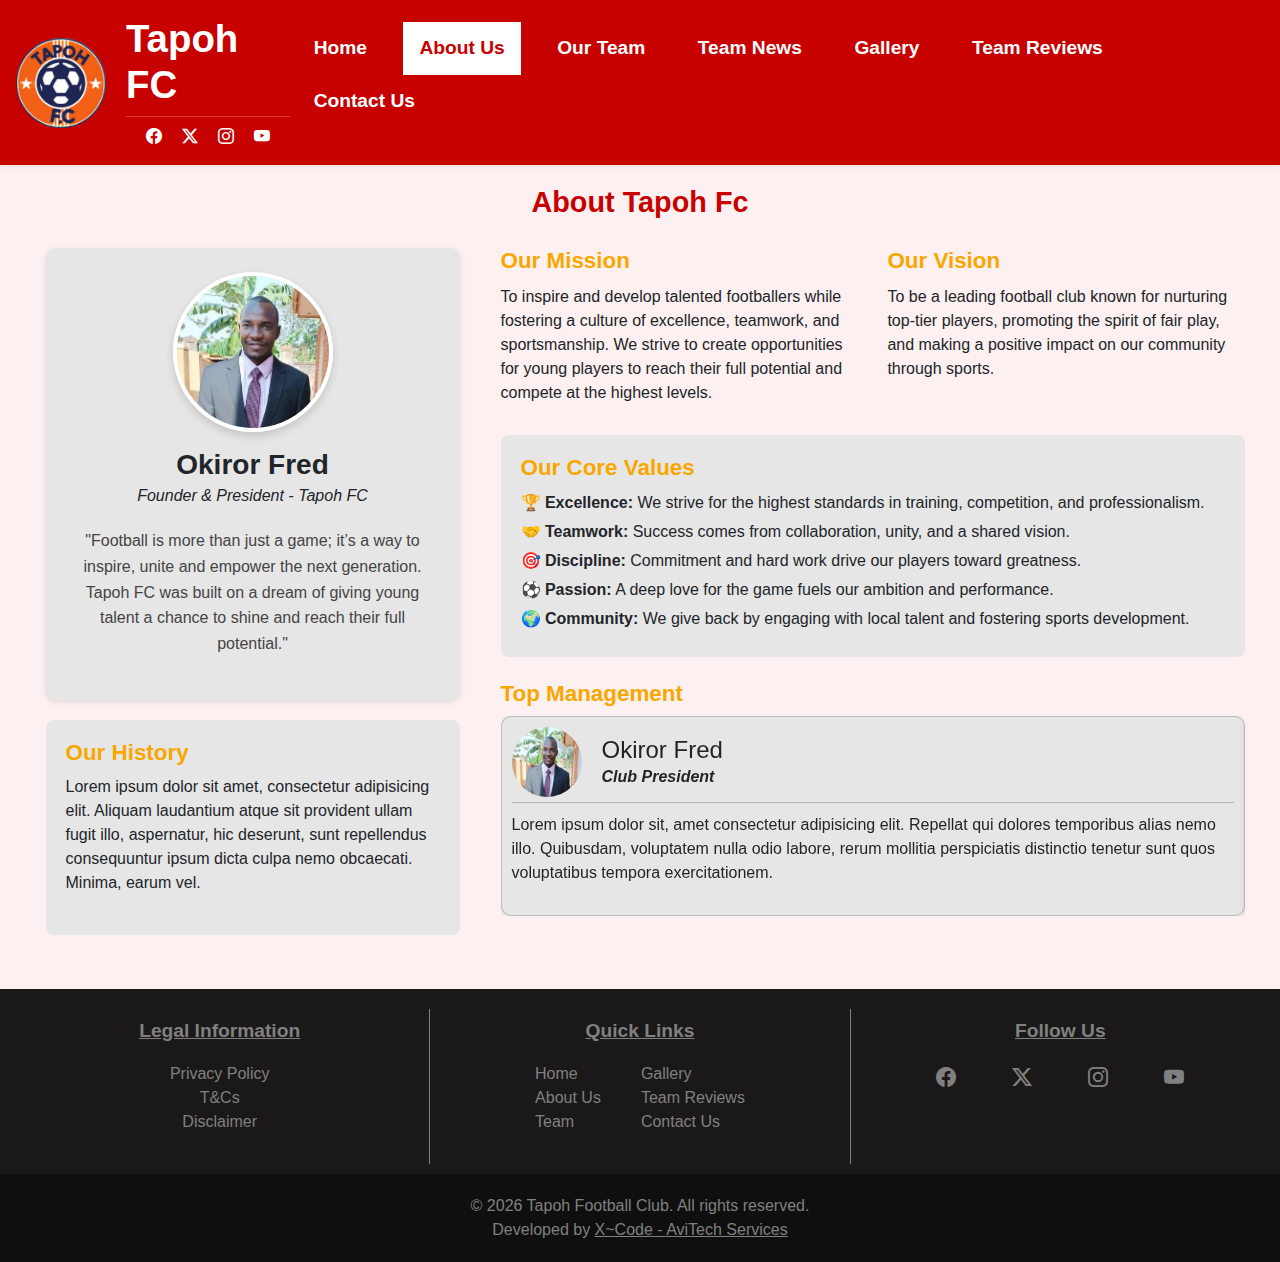
<file: about.html>
<!DOCTYPE html>
<html lang="en">
    <head>
        <meta charset="UTF-8">
        <meta name="viewport" content="width=device-width, initial-scale=1.0">

        <!-- Open Graph -->
        <meta property="og:title" content="Tapoh Fc - The Pythons (Layout Testing)">
        <meta property="og:description"
            content="This website is still under development with all its content as static & under review!! This product is for testing purposes only!!">
        <meta property="og:image" content="./assets/images/full-logo.jpg">
        <meta property="og:url" content="https://xcode-avitech.github.io/Tapoh-Fc/">
        <meta property="og:type" content="website">
        <link rel="icon" type="image/png" href="./assets/images/logo.png"> 

        <title>About Us - Tapoh Fc</title>
        <link rel="preconnect" href="https://fonts.googleapis.com">
        <link rel="preconnect" href="https://fonts.gstatic.com" crossorigin>
        <link href="https://fonts.googleapis.com/css2?family=Poppins:ital,wght@0,100;0,200;0,300;0,400;0,500;0,600;0,700;0,800;0,900;1,100;1,200;1,300;1,400;1,500;1,600;1,700;1,800;1,900&family=Roboto:ital,wght@0,100..900;1,100..900&display=swap" rel="stylesheet">
        <link rel="stylesheet" href="https://cdn.jsdelivr.net/npm/bootstrap-icons@1.11.3/font/bootstrap-icons.min.css">
        <link href="https://cdn.jsdelivr.net/npm/bootstrap@5.3.2/dist/css/bootstrap.min.css" rel="stylesheet">
        <link rel="stylesheet" href="https://cdn.jsdelivr.net/npm/swiper@11/swiper-bundle.min.css" />
        <link rel="stylesheet" href="./css/style.css">
        <link rel="stylesheet" href="./css/nav.css">
        <link rel="stylesheet" href="./css/media.css">
    </head>
    <body>

        <!-- Error Box -->
        <div class="page-error">
            <div class="error">
                <i class="bi bi-exclamation-triangle-fill"></i>
                <h4>Screen Size Not Supported</h4>
                <p>Your device screen width is too small ( ... < 285px).<br>
                    Please rotate your device or use a larger screen for the better experience.</p>
            </div>
        </div>

        <div class="page">
            <header class="d-flex align-items-center justify-content-between p-3 shadow-sm">
                <div class="logo d-flex">
                    <img src="./assets/images/logo.png" alt="logo">
                    <div class="title">
                        <h2>Tapoh FC</h2>
                        <hr>
                        <div class="social icon-pack">
                            <a href="#" class="facebook" title="Facebook"><i class="bi bi-facebook"></i></a>
                            <a href="#" class="twitter" title="Twitter-X"><i class="bi bi-twitter-x"></i></a>
                            <a href="#" class="instagram" title="Instagram"><i class="bi bi-instagram"></i></a>
                            <a href="#" class="youtube" title="YouTube"><i class="bi bi-youtube"></i></a>
                        </div>
                    </div>
                </div>
                    <div class="nav">
                        <nav>
                            <div class="nav-toggle">
                                <button onclick="toggleNav()" title="Menu" id="show"><i class="bi bi-list open"></i></button>
                                <button onclick="closeNav()" title="Menu" id="close"><i class="bi bi-x close"></i></button>
                            </div>
                            <ul class="navigation" id="nav">
                                <li><a href="./index.html">Home</a></li>
                                <li><a href="./about.html" class="active">About Us</a></li>
                                <li><a href="./team.html">Our Team</a></li>
                                <li><a href="./news.html">Team News</a></li>
                                <li><a href="./gallery.html">Gallery</a></li>
                                <li><a href="./reviews.html">Team Reviews</a></li>
                                <li><a href="./contact.html">Contact Us</a></li>
                            </ul>
                        </nav>
                    </div>
                </header>
            <div class="about">
                <h1>About Tapoh Fc</h1>
                <div class="about-content">
                    <div class="left">
                        <!-- Founder Section -->
                        <div class="founder text-center">
                            <center>
                                <img src="./assets/mgt/fred.jpg" alt="Founder of Tapoh FC" class="founder-img">
                                <h3 class="mt-3">Okiror Fred</h3>
                                <p><em>Founder & President - Tapoh FC</em></p>
                            </center>
                            <p class="message">
                            "Football is more than just a game; it’s a way to inspire, unite and 
                            empower the next generation. Tapoh FC was built on a dream of giving 
                            young talent a chance to shine and reach their full potential."
                            </p>
                        </div>
                        <!-- History Section -->
                        <div class="history mb-4">
                            <h2>Our History</h2>
                            <p class="para">
                            Lorem ipsum dolor sit amet, consectetur adipisicing elit. Aliquam 
                            laudantium atque sit provident ullam fugit illo, aspernatur, hic deserunt, 
                            sunt repellendus consequuntur ipsum dicta culpa nemo obcaecati. Minima, earum vel.
                            </p>
                        </div>
                    </div>

                    <div class="ryt">
                        <div class="top">
                            <div class="mission">
                                <h2>Our Mission</h2>
                                <p class="para">To inspire and develop talented footballers while fostering a culture of excellence, teamwork, and sportsmanship. We strive to create opportunities for young players to reach their full potential and compete at the highest levels.</p>
                            </div>
                            
                            <div class="vision">
                                <h2>Our Vision</h2>
                                <p class="para">To be a leading football club known for nurturing top-tier players, promoting the spirit of fair play, and making a positive impact on our community through sports.</p>
                            </div>
                        </div>
                        <div class="btm">
                            <div class="values">
                                <h2>Our Core Values</h2>
                                <ul>
                                    <li><strong>🏆 Excellence:</strong> We strive for the highest standards in training, competition, and professionalism.</li>
                                    <li><strong>🤝 Teamwork:</strong> Success comes from collaboration, unity, and a shared vision.</li>
                                    <li><strong>🎯 Discipline:</strong> Commitment and hard work drive our players toward greatness.</li>
                                    <li><strong>⚽ Passion:</strong> A deep love for the game fuels our ambition and performance.</li>
                                    <li><strong>🌍 Community:</strong> We give back by engaging with local talent and fostering sports development.</li>
                                </ul>
                            </div>
                        </div>
                        <div class="bottom mt-4">
                            <h4 class="top-mgt">Top Management</h4>
                            <div class="swiper slide-swiper">
                                <div class="swiper-wrapper">

                                    <div class="swiper-slide">
                                        <div class="card">
                                            <div class="pic">
                                                <img src="./assets/mgt/fred.jpg" alt="">
                                                <div class="manager-head">
                                                    <h4 class="mb-0">Okiror Fred</h4>
                                                    <i class="mt-0 fw-bold">Club President</i>
                                                </div>
                                            </div>
                                            <div class="manager-body">
                                                <hr>
                                                <p class="para">
                                                    Lorem ipsum dolor sit, amet consectetur adipisicing elit. Repellat qui dolores temporibus alias nemo illo. Quibusdam, voluptatem nulla odio labore, rerum mollitia perspiciatis distinctio tenetur sunt quos voluptatibus tempora exercitationem.
                                                </p>
                                            </div>
                                        </div>
                                    </div>

                                    <div class="swiper-slide">
                                        <div class="card">
                                            <div class="pic">
                                                <img src="./assets/mgt/brian.JPG" alt="">
                                                <div class="manager-head">
                                                    <h4 class="mb-0">Osia Brian</h4>
                                                    <i class="mt-0 fw-bold">C.E.O</i>
                                                </div>
                                            </div>
                                            <div class="manager-body">
                                                <hr>
                                                <p class="para">
                                                    Lorem ipsum dolor sit, amet consectetur adipisicing elit. Repellat qui dolores temporibus alias nemo illo. Quibusdam, voluptatem nulla odio labore, rerum mollitia perspiciatis distinctio tenetur sunt quos voluptatibus tempora exercitationem.
                                                </p>
                                            </div>
                                        </div>
                                    </div>

                                    <div class="swiper-slide">
                                        <div class="card">
                                            <div class="pic">
                                                <img src="./assets/mgt/ivan.jpg" alt="">
                                                <div class="manager-head">
                                                    <h4 class="mb-0">Ochom Ivan</h4>
                                                    <i class="mt-0 fw-bold">P.R.O</i>
                                                </div>
                                            </div>
                                            <div class="manager-body">
                                                <hr>
                                                <p class="para">
                                                    Lorem ipsum dolor sit, amet consectetur adipisicing elit. Repellat qui dolores temporibus alias nemo illo. Quibusdam, voluptatem nulla odio labore, rerum mollitia perspiciatis distinctio tenetur sunt quos voluptatibus tempora exercitationem.
                                                </p>
                                            </div>
                                        </div>
                                    </div>

                                </div>
                            </div>
                        </div>
                    </div>
                </div>
            </div>

            <div class="footer">
                <div class="footer-column">
                    <h3>Legal Information</h3>
                    <div class="legal">
                        <p><a href="">Privacy Policy</a></p>
                        <p><a href="">T&Cs</a></p>
                        <p><a href="">Disclaimer</a></p>
                    </div>
                </div>
                <div class="footer-column">
                    <h3>Quick Links</h3>
                    <div class="links">
                        <div class="left">
                            <p><a href="./index.html">Home</a></p>
                            <p><a href="./about.html">About Us</a></p>
                            <p><a href="./team.html">Team</a></p>
                        </div>
                        <div class="ryt">
                            <p><a href="./gallery.html">Gallery</a></p>
                            <p><a href="./reviews.html">Team Reviews</a></p>
                            <p><a href="./contact.html">Contact Us</a></p>
                        </div>
                    </div>
                </div>
                <div class="footer-column">
                    <h3>Follow Us</h3>
                    <div class="footer-social">
                        <a href="#" class="facebook" title="Facebook"><i class="bi bi-facebook"></i></a>
                        <a href="#" class="twitter" title="X"><i class="bi bi-twitter-x"></i></a>
                        <a href="#" class="instagram" title="Instagram"><i class="bi bi-instagram"></i></a>
                        <a href="#" class="youtube" title="YouTube"><i class="bi bi-youtube"></i></a>
                    </div>
                </div>
            </div>
        </div>
        
        <footer>
            <p>&copy; <span id="year"></span> Tapoh Football Club. All rights reserved.</p>
            <p>
                Developed by 
                <a href="https://xcode-avitech.github.io/AviTech-Services/" target="_blank" rel="noopener noreferrer">X~Code - AviTech Services</a>
            </p>
        </footer>

        <script src="https://cdn.jsdelivr.net/npm/swiper@11/swiper-bundle.min.js"></script>
        <script src="./js/script.js"></script>
        <script>
            
            const swiper = new Swiper('.slide-swiper', {
            loop: true,
            autoplay: {
                delay: 2000,
                disableOnInteraction: false,
            },
            });

        </script>
    </body>
</html>
</file>
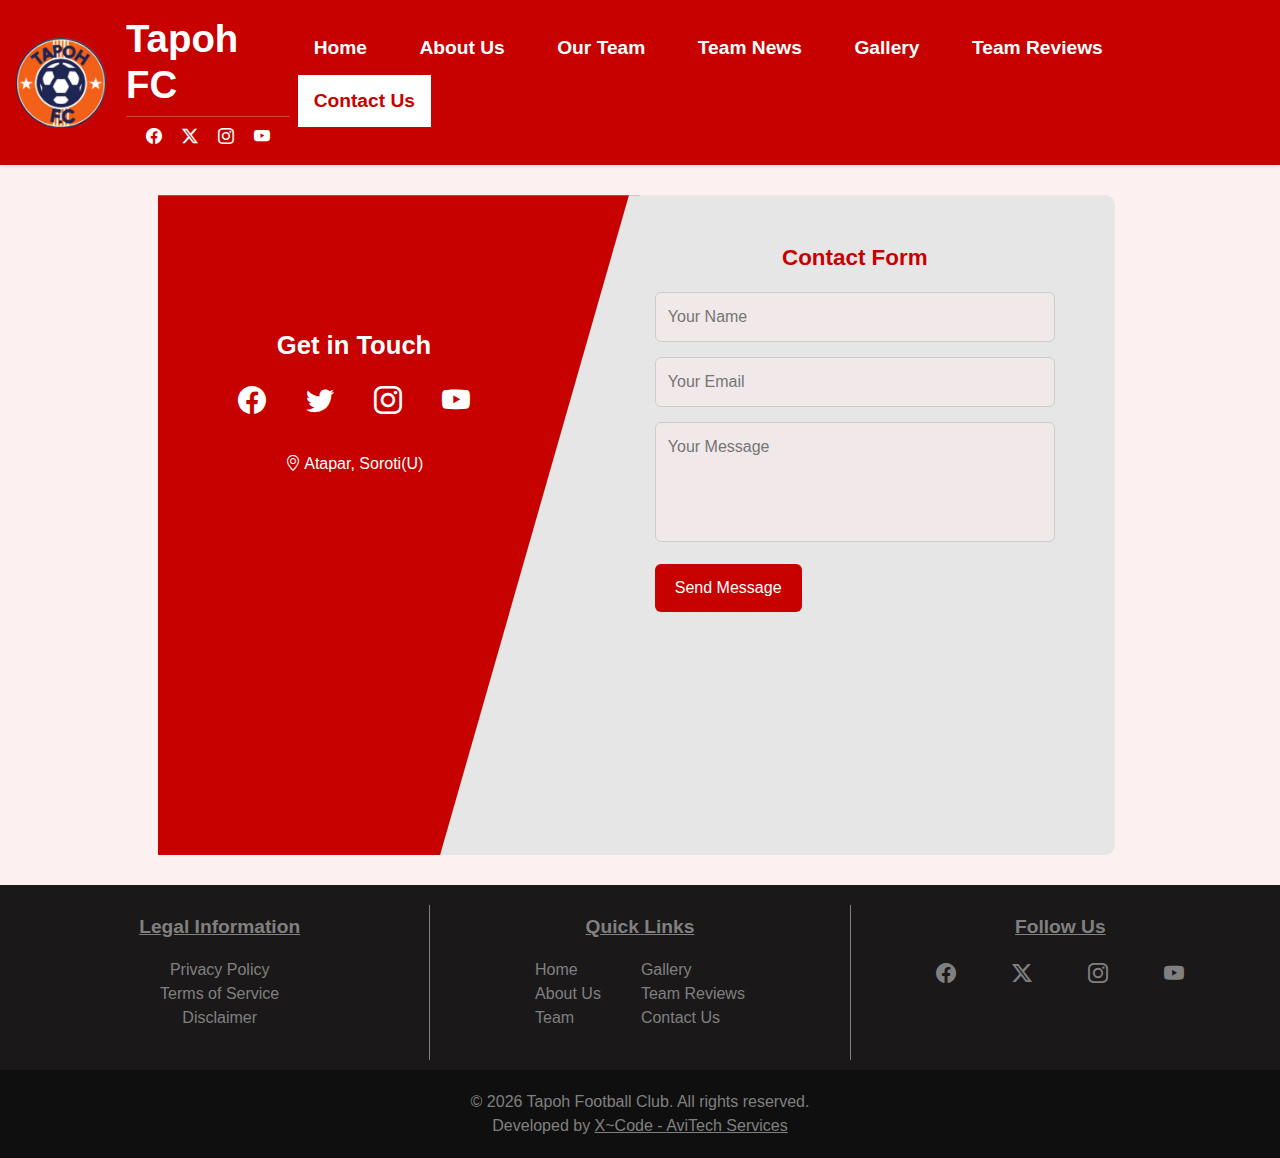
<file: contact.html>
<!DOCTYPE html>
<html lang="en">
    <head>
        <meta charset="UTF-8">
        <meta name="viewport" content="width=device-width, initial-scale=1.0">

        <!-- Open Graph -->
        <meta property="og:title" content="Tapoh Fc - The Pythons (Layout Testing)">
        <meta property="og:description"
            content="This website is still under development with all its content as static & under review!! This product is for testing purposes only!!">
        <meta property="og:image" content="./assets/images/full-logo.jpg">
        <meta property="og:url" content="https://xcode-avitech.github.io/Tapoh-Fc/">
        <meta property="og:type" content="website">
        <link rel="icon" type="image/png" href="./assets/images/logo.png"> 
        
        <title>Contact Us - Tapoh Fc</title>
        <link rel="preconnect" href="https://fonts.googleapis.com">
        <link rel="preconnect" href="https://fonts.gstatic.com" crossorigin>
        <link href="https://fonts.googleapis.com/css2?family=Poppins:ital,wght@0,100;0,200;0,300;0,400;0,500;0,600;0,700;0,800;0,900;1,100;1,200;1,300;1,400;1,500;1,600;1,700;1,800;1,900&family=Roboto:ital,wght@0,100..900;1,100..900&display=swap" rel="stylesheet">
        <link rel="stylesheet" href="https://cdn.jsdelivr.net/npm/bootstrap-icons@1.11.3/font/bootstrap-icons.min.css">
        <link href="https://cdn.jsdelivr.net/npm/bootstrap@5.3.2/dist/css/bootstrap.min.css" rel="stylesheet">
        <link rel="stylesheet" href="./css/style.css">
        <link rel="stylesheet" href="./css/nav.css">
        <link rel="stylesheet" href="./css/contact.css">
        <link rel="stylesheet" href="./css/media.css">
    </head>
    <body>

        <!-- Error Box -->
        <div class="page-error">
            <div class="error">
                <i class="bi bi-exclamation-triangle-fill"></i>
                <h4>Screen Size Not Supported</h4>
                <p>Your device screen width is too small ( ... < 285px).<br>
                    Please rotate your device or use a larger screen for the better experience.</p>
            </div>
        </div>

        <div class="page">
            <header class="d-flex align-items-center justify-content-between p-3 shadow-sm">
                <div class="logo d-flex">
                    <img src="./assets/images/logo.png" alt="logo">
                    <div class="title">
                        <h2>Tapoh FC</h2>
                        <hr>
                        <div class="social icon-pack">
                            <a href="#" class="facebook" title="Facebook"><i class="bi bi-facebook"></i></a>
                            <a href="#" class="twitter" title="Twitter-X"><i class="bi bi-twitter-x"></i></a>
                            <a href="#" class="instagram" title="Instagram"><i class="bi bi-instagram"></i></a>
                            <a href="#" class="youtube" title="YouTube"><i class="bi bi-youtube"></i></a>
                        </div>
                    </div>
                </div>
                <div class="nav">
                    <nav>
                        <div class="nav-toggle">
                            <button onclick="toggleNav()" id="show" title="Menu"><i class="bi bi-list open"></i></button>
                            <button onclick="closeNav()" id="close" title="Close Menu"><i class="bi bi-x close"></i></button>
                        </div>
                        <ul class="navigation" id="nav">
                            <li><a href="./index.html">Home</a></li>
                            <li><a href="./about.html">About Us</a></li>
                            <li><a href="./team.html">Our Team</a></li>
                            <li><a href="./news.html">Team News</a></li>
                            <li><a href="./gallery.html">Gallery</a></li>
                            <li><a href="./reviews.html">Team Reviews</a></li>
                            <li><a href="./contact.html" class="active">Contact Us</a></li>
                        </ul>
                    </nav>
                </div>
            </header>
            <section class="contact-section">
                
                <div class="contact-left">
                    <div class="cont">
                        <h2>Get in Touch</h2>
                        <div class="social-icons">
                            <a href="#" title="Facebook"><i class="bi bi-facebook"></i></a>
                            <a href="#" title="X"><i class="bi bi-twitter"></i></a>
                            <a href="#" title="Instagram"><i class="bi bi-instagram"></i></a>
                            <a href="#" title="YouTube"><i class="bi bi-youtube"></i></a>
                        </div>
                        <div class="contact-location">
                            <p><i class="bi bi-geo-alt"></i> Atapar, Soroti(U)</p>
                        </div>
                    </div>
                </div>

                <div class="contact-right">
                <form action="#" method="post">
                    <h2>Contact Form</h2>
                    <input type="text" name="name" placeholder="Your Name" required>
                    <input type="email" name="email" placeholder="Your Email" required>
                    <textarea name="message" placeholder="Your Message" required></textarea>
                    <button type="submit">Send Message</button>
                </form>
                </div>
            </section>
            <div class="footer">
                <div class="footer-column">
                    <h3>Legal Information</h3>
                    <div class="legal">
                        <p><a href="">Privacy Policy</a></p>
                        <p><a href="">Terms of Service</a></p>
                        <p><a href="">Disclaimer</a></p>
                    </div>
                </div>
                <div class="footer-column">
                    <h3>Quick Links</h3>
                    <div class="links">
                        <div class="left">
                            <p><a href="./index.html">Home</a></p>
                            <p><a href="./about.html">About Us</a></p>
                            <p><a href="./team.html">Team</a></p>
                        </div>
                        <div class="ryt">
                            <p><a href="./gallery.html">Gallery</a></p>
                            <p><a href="./reviews.html">Team Reviews</a></p>
                            <p><a href="./contact.html">Contact Us</a></p>
                        </div>
                    </div>
                </div>
                <div class="footer-column">
                    <h3>Follow Us</h3>
                    <div class="footer-social">
                        <a href="#" class="facebook" title="Facebook"><i class="bi bi-facebook"></i></a>
                        <a href="#" class="twitter" title="X"><i class="bi bi-twitter-x"></i></a>
                        <a href="#" class="instagram" title="Instagram"><i class="bi bi-instagram"></i></a>
                        <a href="#" class="youtube" title="YouTube"><i class="bi bi-youtube"></i></a>
                    </div>
                </div>
            </div>
        </div>
        <footer>
            <p>&copy; <span id="year"></span> Tapoh Football Club. All rights reserved.</p>
            <p>
                Developed by 
                <a href="https://xcode-avitech.github.io/AviTech-Services/" target="_blank" rel="noopener noreferrer">X~Code - AviTech Services</a></p>
        </footer>
    </body>
    
    <script src="./js/script.js"></script>
    <script src="./js/contact.js"></script>
</html>
</file>
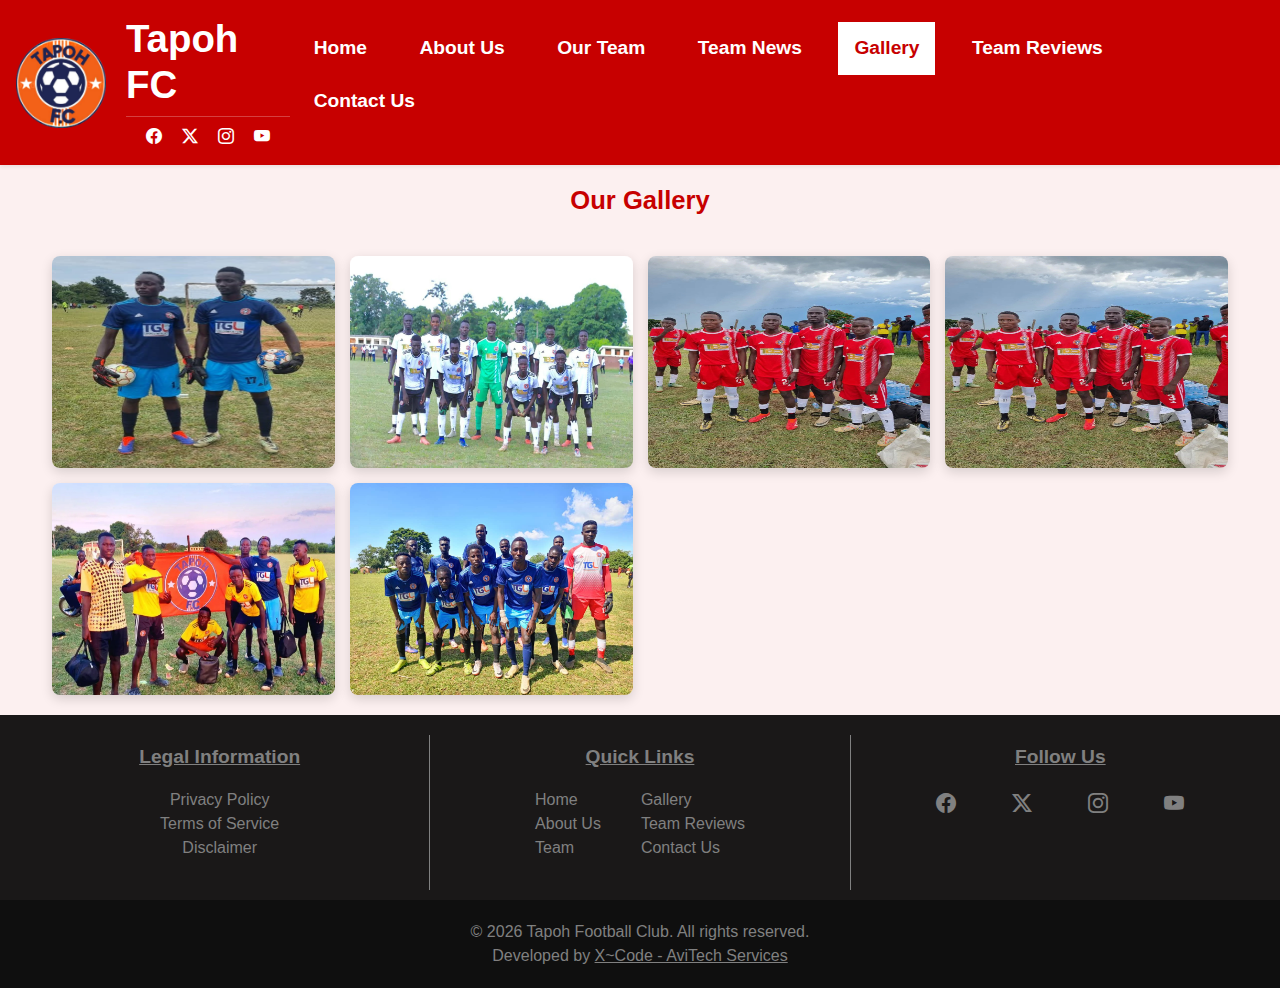
<file: gallery.html>
<!DOCTYPE html>
<html lang="en">
    <head>
        <meta charset="UTF-8">
        <meta name="viewport" content="width=device-width, initial-scale=1.0">

        <!-- Open Graph -->
        <meta property="og:title" content="Tapoh Fc - The Pythons (Layout Testing)">
        <meta property="og:description"
            content="This website is still under development with all its content as static & under review!! This product is for testing purposes only!!">
        <meta property="og:image" content="./assets/images/full-logo.jpg">
        <meta property="og:url" content="https://xcode-avitech.github.io/Tapoh-Fc/">
        <meta property="og:type" content="website">
        <link rel="icon" type="image/png" href="./assets/images/logo.png"> 
        
        <title>Our Gallery - Tapoh Fc</title>
        <link rel="preconnect" href="https://fonts.googleapis.com">
        <link rel="preconnect" href="https://fonts.gstatic.com" crossorigin>
        <link href="https://fonts.googleapis.com/css2?family=Poppins:ital,wght@0,100;0,200;0,300;0,400;0,500;0,600;0,700;0,800;0,900;1,100;1,200;1,300;1,400;1,500;1,600;1,700;1,800;1,900&family=Roboto:ital,wght@0,100..900;1,100..900&display=swap" rel="stylesheet">
        <link rel="stylesheet" href="https://cdn.jsdelivr.net/npm/bootstrap-icons@1.11.3/font/bootstrap-icons.min.css">
        <link href="https://cdn.jsdelivr.net/npm/bootstrap@5.3.2/dist/css/bootstrap.min.css" rel="stylesheet">
        <link rel="stylesheet" href="./css/gallery.css">
        <link rel="stylesheet" href="./css/style.css">
        <link rel="stylesheet" href="./css/nav.css">
        <link rel="stylesheet" href="./css/media.css">
    </head>
    <body>

        <!-- Error Box -->
        <div class="page-error">
            <div class="error">
                <i class="bi bi-exclamation-triangle-fill"></i>
                <h4>Screen Size Not Supported</h4>
                <p>Your device screen width is too small ( ... < 285px).<br>
                    Please rotate your device or use a larger screen for the better experience.</p>
            </div>
        </div>

        <div class="page">
            <header class="d-flex align-items-center justify-content-between p-3 shadow-sm">
                <div class="logo d-flex">
                    <img src="./assets/images/logo.png" alt="logo">
                    <div class="title">
                        <h2>Tapoh FC</h2>
                        <hr>
                        <div class="social icon-pack">
                            <a href="#" class="facebook" title="Facebook"><i class="bi bi-facebook"></i></a>
                            <a href="#" class="twitter" title="Twitter-X"><i class="bi bi-twitter-x"></i></a>
                            <a href="#" class="instagram" title="Instagram"><i class="bi bi-instagram"></i></a>
                            <a href="#" class="youtube" title="YouTube"><i class="bi bi-youtube"></i></a>
                        </div>
                    </div>
                </div>
                <div class="nav">
                    <nav>
                        <div class="nav-toggle">
                            <button onclick="toggleNav()" id="show" title="Menu"><i class="bi bi-list open"></i></button>
                            <button onclick="closeNav()" id="close" title="Close Menu"><i class="bi bi-x close"></i></button>
                        </div>
                        <ul class="navigation" id="nav">
                            <li><a href="./index.html">Home</a></li>
                            <li><a href="./about.html">About Us</a></li>
                            <li><a href="./team.html">Our Team</a></li>
                            <li><a href="./news.html">Team News</a></li>
                            <li><a href="./gallery.html" class="active">Gallery</a></li>
                            <li><a href="./reviews.html">Team Reviews</a></li>
                            <li><a href="./contact.html">Contact Us</a></li>
                        </ul>
                    </nav>
                </div>
            </header>

            <section id="gallery">
                <h4>Our Gallery</h4>
                <div class="gallery">
                    <div class="gallery-item">
                        <img src="./assets/gallery/keepers.jpg" alt="#gallery">
                        <div class="caption">Tapoh Goalkeepers</div>
                    </div>
                    <div class="gallery-item">
                        <img src="./assets/gallery/tapo.jpg" alt="#gallery">
                        <div class="caption">Players pose dressed in the Away-Kit</div>
                    </div>
                    <div class="gallery-item">
                        <img src="./assets/gallery/tapored.jpg" alt="#gallery">
                        <div class="caption">Players pose dressed in the Home-Kit</div>
                    </div>
                    <div class="gallery-item">
                        <img src="./assets/gallery/tapored.jpg" alt="#gallery">
                        <div class="caption">Players pose for a photo after the game</div>
                    </div>
                    <div class="gallery-item">
                        <img src="./assets/gallery/tapo1.jpg" alt="#gallery">
                        <div class="caption">Tapoh flag on the rise</div>
                    </div>
                    <div class="gallery-item">
                        <img src="./assets/gallery/team.jpg" alt="#gallery">
                        <div class="caption">Players pose for a photo in the rd kit</div>
                    </div>
                </div>
            </section>             

            <!-- Footer ----->
            <div class="footer">
                <div class="footer-column">
                    <h3>Legal Information</h3>
                    <div class="legal">
                        <p><a href="">Privacy Policy</a></p>
                        <p><a href="">Terms of Service</a></p>
                        <p><a href="">Disclaimer</a></p>
                    </div>
                </div>
                <div class="footer-column">
                    <h3>Quick Links</h3>
                    <div class="links">
                        <div class="left">
                            <p><a href="./index.html">Home</a></p>
                            <p><a href="./about.html">About Us</a></p>
                            <p><a href="./team.html">Team</a></p>
                        </div>
                        <div class="ryt">
                            <p><a href="./gallery.html">Gallery</a></p>
                            <p><a href="./fan.html">Team Reviews</a></p>
                            <p><a href="./contact.html">Contact Us</a></p>
                        </div>
                    </div>
                </div>
                <div class="footer-column">
                    <h3>Follow Us</h3>
                    <div class="footer-social">
                        <a href="#" class="facebook" title="FaceBook"><i class="bi bi-facebook"></i></a>
                        <a href="#" class="twitter" title="X"><i class="bi bi-twitter-x"></i></a>
                        <a href="#" class="instagram" title="Instagram"><i class="bi bi-instagram"></i></a>
                        <a href="#" class="youtube" title="YouTube"><i class="bi bi-youtube"></i></a>
                    </div>
                </div>
            </div>
        </div>
        <footer>
            <p>&copy; <span id="year"></span> Tapoh Football Club. All rights reserved.</p>
            <p>
                Developed by 
                <a href="https://xcode-avitech.github.io/AviTech-Services/" target="_blank" rel="noopener noreferrer">X~Code - AviTech Services</a></p>
        </footer>

        <script src="./js/script.js"></script>
    </body>
</html>
</file>
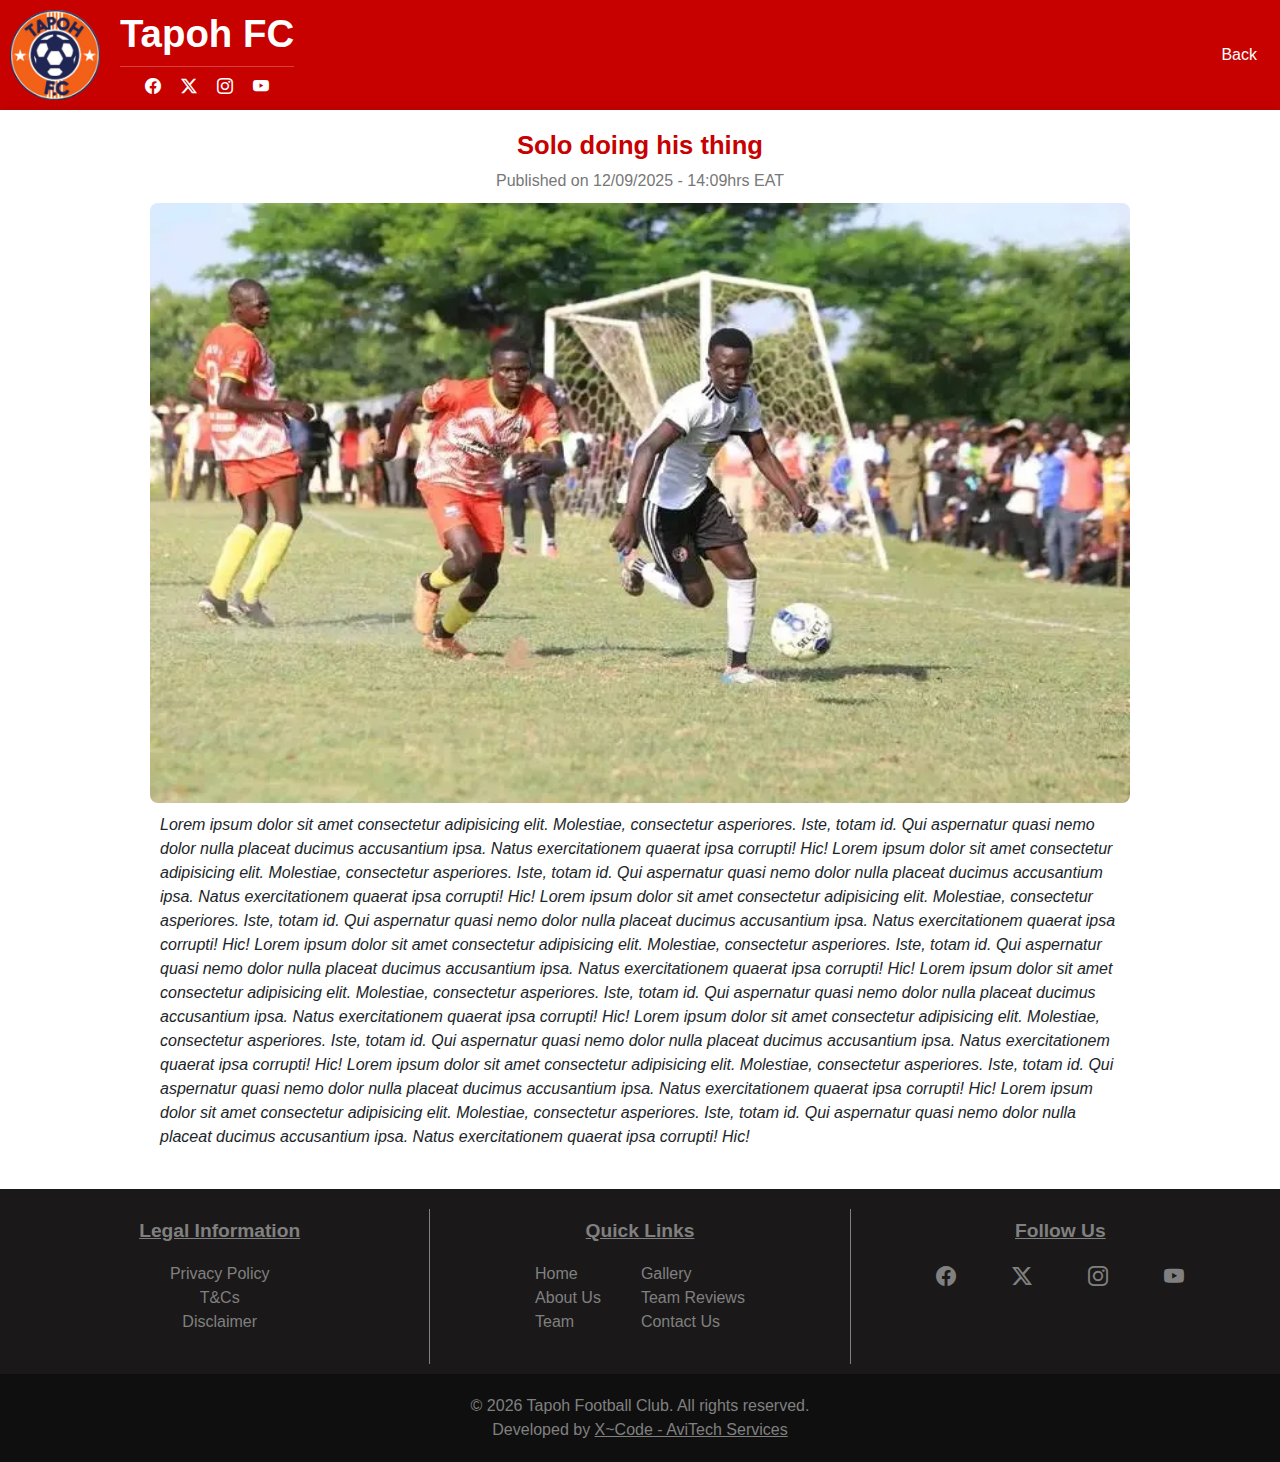
<file: news-detail.html>
<!DOCTYPE html>
<html lang="en">
    <head>
        <meta charset="UTF-8">
        <meta name="viewport" content="width=device-width, initial-scale=1.0">

        <!-- Open Graph -->
        <meta property="og:title" content="Tapoh Fc - The Pythons (Layout Testing)">
        <meta property="og:description"
            content="This website is still under development with all its content as static & under review!! This product is for testing purposes only!!">
        <meta property="og:image" content="./assets/images/full-logo.jpg">
        <meta property="og:url" content="https://xcode-avitech.github.io/Tapoh-Fc/">
        <meta property="og:type" content="website">
        <link rel="icon" type="image/png" href="./assets/images/logo.png"> 
        
        <title>News Detail - Tapoh FC</title>
        <link rel="icon" href="/images/logo.png">
        <link rel="preconnect" href="https://fonts.googleapis.com">
        <link rel="preconnect" href="https://fonts.gstatic.com" crossorigin>
        <link href="https://fonts.googleapis.com/css2?family=Poppins:wght@400;600&display=swap" rel="stylesheet">
        <link rel="stylesheet" href="https://cdn.jsdelivr.net/npm/bootstrap-icons@1.11.3/font/bootstrap-icons.min.css">
        <link href="https://cdn.jsdelivr.net/npm/bootstrap@5.3.2/dist/css/bootstrap.min.css" rel="stylesheet">
        <link rel="stylesheet" href="./css/style.css">
        <link rel="stylesheet" href="./css/news.css">
        <link rel="stylesheet" href="./css/media.css">
    </head>
    <body>
        <!-- Error Box -->
        <div class="page-error">
            <div class="error">
                <i class="bi bi-exclamation-triangle-fill"></i>
                <h4>Screen Size Not Supported</h4>
                <p>Your device screen width is too small ( ... < 285px).<br>
                    Please rotate your device or use a larger screen for the better experience.</p>
            </div>
        </div>

        <div class="page">
            <header class="d-flex align-items-center justify-content-between shadow-sm">
                <div class="logo d-flex">
                    <img src="./assets/images/logo.png" alt="logo">
                    <div class="title">
                        <h2>Tapoh FC</h2>
                        <hr>
                        <div class="social icon-pack">
                            <a href="#" class="facebook" title="Facebook"><i class="bi bi-facebook"></i></a>
                            <a href="#" class="twitter" title="Twitter-X"><i class="bi bi-twitter-x"></i></a>
                            <a href="#" class="instagram" title="Instagram"><i class="bi bi-instagram"></i></a>
                            <a href="#" class="youtube" title="YouTube"><i class="bi bi-youtube"></i></a>
                        </div>
                    </div>
                </div>
                <div class="nav">
                    <a href="./news.html" class="back-link"><button class="btn text-white">Back</button></a>
                </div>
            </header>

        <!-- News Detail Section -->
        <section class="news-detail">
            <div class="news-title">
                <h1>Solo doing his thing</h1>
                <p class="publish-date">Published on 12/09/2025 - 14:09hrs EAT</p>
            </div>
            <div class="contain">
                <img src="./assets/news/tapo2.jpg" alt="#news" class="news-image">
                <div class="news-det">
                    <p>
                    Lorem ipsum dolor sit amet consectetur adipisicing elit. Molestiae, consectetur asperiores. Iste, totam id. Qui aspernatur quasi nemo dolor nulla placeat ducimus accusantium ipsa. Natus exercitationem quaerat ipsa corrupti! Hic!
                    Lorem ipsum dolor sit amet consectetur adipisicing elit. Molestiae, consectetur asperiores. Iste, totam id. Qui aspernatur quasi nemo dolor nulla placeat ducimus accusantium ipsa. Natus exercitationem quaerat ipsa corrupti! Hic!
                    Lorem ipsum dolor sit amet consectetur adipisicing elit. Molestiae, consectetur asperiores. Iste, totam id. Qui aspernatur quasi nemo dolor nulla placeat ducimus accusantium ipsa. Natus exercitationem quaerat ipsa corrupti! Hic!
                    Lorem ipsum dolor sit amet consectetur adipisicing elit. Molestiae, consectetur asperiores. Iste, totam id. Qui aspernatur quasi nemo dolor nulla placeat ducimus accusantium ipsa. Natus exercitationem quaerat ipsa corrupti! Hic!
                    Lorem ipsum dolor sit amet consectetur adipisicing elit. Molestiae, consectetur asperiores. Iste, totam id. Qui aspernatur quasi nemo dolor nulla placeat ducimus accusantium ipsa. Natus exercitationem quaerat ipsa corrupti! Hic! 
                    Lorem ipsum dolor sit amet consectetur adipisicing elit. Molestiae, consectetur asperiores. Iste, totam id. Qui aspernatur quasi nemo dolor nulla placeat ducimus accusantium ipsa. Natus exercitationem quaerat ipsa corrupti! Hic!
                    Lorem ipsum dolor sit amet consectetur adipisicing elit. Molestiae, consectetur asperiores. Iste, totam id. Qui aspernatur quasi nemo dolor nulla placeat ducimus accusantium ipsa. Natus exercitationem quaerat ipsa corrupti! Hic!
                    Lorem ipsum dolor sit amet consectetur adipisicing elit. Molestiae, consectetur asperiores. Iste, totam id. Qui aspernatur quasi nemo dolor nulla placeat ducimus accusantium ipsa. Natus exercitationem quaerat ipsa corrupti! Hic!
                    </p>
                </div>
            </div>
        </section>

            <!-- Footer -->
            <div class="footer">
                <div class="footer-column">
                    <h3>Legal Information</h3>
                    <div class="legal">
                        <p><a href="">Privacy Policy</a></p>
                        <p><a href="">T&Cs</a></p>
                        <p><a href="">Disclaimer</a></p>
                    </div>
                </div>
                <div class="footer-column">
                    <h3>Quick Links</h3>
                    <div class="links">
                        <div class="left">
                            <p><a href="./index.html">Home</a></p>
                            <p><a href="./about.html">About Us</a></p>
                            <p><a href="./team.html">Team</a></p>
                        </div>
                        <div class="ryt">
                            <p><a href="./gallery.html">Gallery</a></p>
                            <p><a href="./reviews.html">Team Reviews</a></p>
                            <p><a href="./contact.html">Contact Us</a></p>
                        </div>
                    </div>
                </div>
                <div class="footer-column">
                    <h3>Follow Us</h3>
                    <div class="footer-social">
                        <a href="#" class="facebook"><i class="bi bi-facebook"></i></a>
                        <a href="#" class="twitter"><i class="bi bi-twitter-x"></i></a>
                        <a href="#" class="instagram"><i class="bi bi-instagram"></i></a>
                        <a href="#" class="youtube"><i class="bi bi-youtube"></i></a>
                    </div>
                </div>
            </div>
        </div>
        <footer>
            <p>&copy; <span id="year"></span> Tapoh Football Club. All rights reserved.</p>
            <p>Developed by <a href="#">X~Code - AviTech Services</a></p>
        </footer>

        <script src="/js/script.js"></script>
    </body>
</html>
</file>
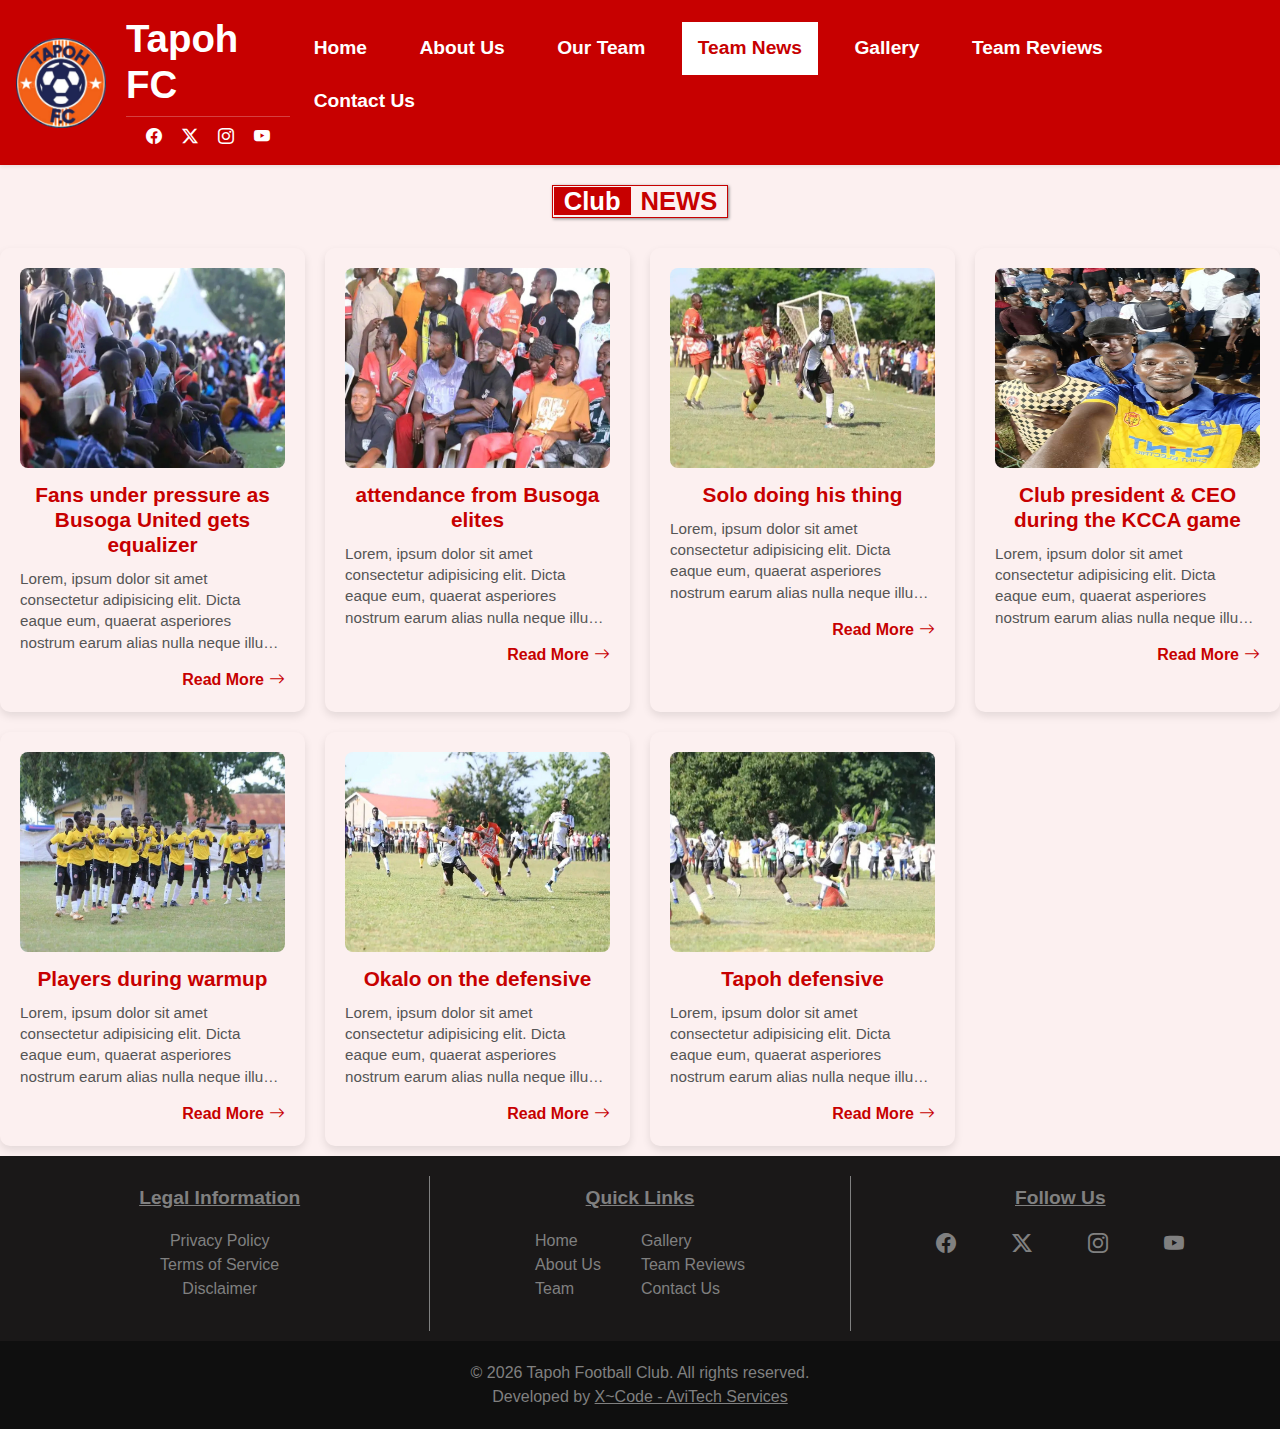
<file: news.html>
<!DOCTYPE html>
<html lang="en">
    <head>
        <meta charset="UTF-8">
        <meta name="viewport" content="width=device-width, initial-scale=1.0">

        <!-- Open Graph -->
        <meta property="og:title" content="Tapoh Fc - The Pythons (Layout Testing)">
        <meta property="og:description"
            content="This website is still under development with all its content as static & under review!! This product is for testing purposes only!!">
        <meta property="og:image" content="./assets/images/full-logo.jpg">
        <meta property="og:url" content="https://xcode-avitech.github.io/Tapoh-Fc/">
        <meta property="og:type" content="website">
        <link rel="icon" type="image/png" href="./assets/images/logo.png"> 

        <title>Team News - Tapoh Fc</title>
        <link rel="preconnect" href="https://fonts.googleapis.com">
        <link rel="preconnect" href="https://fonts.gstatic.com" crossorigin>
        <link href="https://fonts.googleapis.com/css2?family=Poppins:ital,wght@0,100;0,200;0,300;0,400;0,500;0,600;0,700;0,800;0,900;1,100;1,200;1,300;1,400;1,500;1,600;1,700;1,800;1,900&family=Roboto:ital,wght@0,100..900;1,100..900&display=swap" rel="stylesheet">
        <link rel="stylesheet" href="https://cdn.jsdelivr.net/npm/bootstrap-icons@1.11.3/font/bootstrap-icons.min.css">
        <link href="https://cdn.jsdelivr.net/npm/bootstrap@5.3.2/dist/css/bootstrap.min.css" rel="stylesheet">
        <link rel="stylesheet" href="./css/news.css">
        <link rel="stylesheet" href="./css/style.css">
        <link rel="stylesheet" href="./css/nav.css">
        <link rel="stylesheet" href="./css/media.css">
    </head>
    <body>

        <!-- Error Box -->
        <div class="page-error">
            <div class="error">
                <i class="bi bi-exclamation-triangle-fill"></i>
                <h4>Screen Size Not Supported</h4>
                <p>Your device screen width is too small ( ... < 285px).<br>
                    Please rotate your device or use a larger screen for the better experience.</p>
            </div>
        </div>

        <div class="page">
            <header class="d-flex align-items-center justify-content-between p-3 shadow-sm">
                <div class="logo d-flex">
                    <img src="./assets/images/logo.png" alt="logo">
                    <div class="title">
                        <h2>Tapoh FC</h2>
                        <hr>
                        <div class="social icon-pack">
                            <a href="#" class="facebook" title="Facebook"><i class="bi bi-facebook"></i></a>
                            <a href="#" class="twitter" title="Twitter-X"><i class="bi bi-twitter-x"></i></a>
                            <a href="#" class="instagram" title="Instagram"><i class="bi bi-instagram"></i></a>
                            <a href="#" class="youtube" title="YouTube"><i class="bi bi-youtube"></i></a>
                        </div>
                    </div>
                </div>
                <div class="nav">
                    <nav>
                        <div class="nav-toggle">
                            <button onclick="toggleNav()" title="Menu" id="show"><i class="bi bi-list open"></i></button>
                            <button onclick="closeNav()" title=" Close Menu" id="close"><i class="bi bi-x close"></i></button>
                        </div>
                        <ul class="navigation" id="nav">
                            <li><a href="./index.html">Home</a></li>
                            <li><a href="./about.html">About Us</a></li>
                            <li><a href="./team.html">Our Team</a></li>
                            <li><a href="./news.html" class="active">Team News</a></li>
                            <li><a href="./gallery.html">Gallery</a></li>
                            <li><a href="./reviews.html">Team Reviews</a></li>
                            <li><a href="./contact.html">Contact Us</a></li>
                        </ul>
                    </nav>
                </div>
            </header>
            <section class="news">
                <h4 class="news-head"><strong>Club</strong><span>NEWS</span></h4>
                <div class="news-container">
                    <div class="news-item">
                        <img src="./assets/news/fan.jpg" alt="#news">
                        <div class="news-content">
                            <h2>Fans under pressure as Busoga United gets equalizer</h2>
                            <p>
                                Lorem, ipsum dolor sit amet consectetur adipisicing elit. Dicta eaque eum, quaerat asperiores nostrum earum alias nulla neque illum quisquam. Repudiandae quia nisi qui labore saepe autem placeat ducimus non!
                                Lorem, ipsum dolor sit amet consectetur adipisicing elit. Dicta eaque eum, quaerat asperiores nostrum earum alias nulla neque illum quisquam. Repudiandae quia nisi qui labore saepe autem placeat ducimus non!
                            </p>
                            <a href="#" class="read-more">Read More <i class="bi bi-arrow-right"></i></a>
                        </div>
                    </div>
                    <div class="news-item">
                        <img src="./assets/news/fan2.jpg" alt="#news">
                        <div class="news-content">
                            <h2>attendance from Busoga elites</h2>
                            <p>
                                Lorem, ipsum dolor sit amet consectetur adipisicing elit. Dicta eaque eum, quaerat asperiores nostrum earum alias nulla neque illum quisquam. Repudiandae quia nisi qui labore saepe autem placeat ducimus non!
                                Lorem, ipsum dolor sit amet consectetur adipisicing elit. Dicta eaque eum, quaerat asperiores nostrum earum alias nulla neque illum quisquam. Repudiandae quia nisi qui labore saepe autem placeat ducimus non!
                            </p>
                            <a href="#" class="read-more">Read More <i class="bi bi-arrow-right"></i></a>
                        </div>
                    </div>
                    <div class="news-item">
                        <img src="./assets/news/tapo2.jpg" alt="#news">
                        <div class="news-content">
                            <h2>Solo doing his thing</h2>
                            <p>
                                Lorem, ipsum dolor sit amet consectetur adipisicing elit. Dicta eaque eum, quaerat asperiores nostrum earum alias nulla neque illum quisquam. Repudiandae quia nisi qui labore saepe autem placeat ducimus non!
                                Lorem, ipsum dolor sit amet consectetur adipisicing elit. Dicta eaque eum, quaerat asperiores nostrum earum alias nulla neque illum quisquam. Repudiandae quia nisi qui labore saepe autem placeat ducimus non!
                            </p>
                            <a href="#" class="read-more">Read More <i class="bi bi-arrow-right"></i></a>
                        </div>
                    </div>
                    <div class="news-item">
                        <img src="./assets/news/presido.jpg" alt="#news">
                        <div class="news-content">
                            <h2>Club president & CEO during the KCCA game</h2>
                            <p>
                                Lorem, ipsum dolor sit amet consectetur adipisicing elit. Dicta eaque eum, quaerat asperiores nostrum earum alias nulla neque illum quisquam. Repudiandae quia nisi qui labore saepe autem placeat ducimus non!
                                Lorem, ipsum dolor sit amet consectetur adipisicing elit. Dicta eaque eum, quaerat asperiores nostrum earum alias nulla neque illum quisquam. Repudiandae quia nisi qui labore saepe autem placeat ducimus non!
                            </p>
                            <a href="#" class="read-more">Read More <i class="bi bi-arrow-right"></i></a>
                        </div>
                    </div>
                    <div class="news-item">
                        <img src="./assets/news/tapoyello.jpg" alt="#news">
                        <div class="news-content">
                            <h2>Players during warmup</h2>
                            <p>
                                Lorem, ipsum dolor sit amet consectetur adipisicing elit. Dicta eaque eum, quaerat asperiores nostrum earum alias nulla neque illum quisquam. Repudiandae quia nisi qui labore saepe autem placeat ducimus non!
                                Lorem, ipsum dolor sit amet consectetur adipisicing elit. Dicta eaque eum, quaerat asperiores nostrum earum alias nulla neque illum quisquam. Repudiandae quia nisi qui labore saepe autem placeat ducimus non!
                            </p>
                            <a href="#" class="read-more">Read More <i class="bi bi-arrow-right"></i></a>
                        </div>
                    </div>
                    <div class="news-item">
                        <img src="./assets/news/t4.jpg" alt="#news">
                        <div class="news-content">
                            <h2>Okalo on the defensive</h2>
                            <p>
                                Lorem, ipsum dolor sit amet consectetur adipisicing elit. Dicta eaque eum, quaerat asperiores nostrum earum alias nulla neque illum quisquam. Repudiandae quia nisi qui labore saepe autem placeat ducimus non!
                                Lorem, ipsum dolor sit amet consectetur adipisicing elit. Dicta eaque eum, quaerat asperiores nostrum earum alias nulla neque illum quisquam. Repudiandae quia nisi qui labore saepe autem placeat ducimus non!
                            </p>
                            <a href="#" class="read-more">Read More <i class="bi bi-arrow-right"></i></a>
                        </div>
                    </div>
                    <div class="news-item">
                        <img src="./assets/news/t5.jpg" alt="#news">
                        <div class="news-content">
                            <h2>Tapoh defensive</h2>
                            <p>
                                Lorem, ipsum dolor sit amet consectetur adipisicing elit. Dicta eaque eum, quaerat asperiores nostrum earum alias nulla neque illum quisquam. Repudiandae quia nisi qui labore saepe autem placeat ducimus non!
                                Lorem, ipsum dolor sit amet consectetur adipisicing elit. Dicta eaque eum, quaerat asperiores nostrum earum alias nulla neque illum quisquam. Repudiandae quia nisi qui labore saepe autem placeat ducimus non!
                            </p>
                            <a href="#" class="read-more">Read More <i class="bi bi-arrow-right"></i></a>
                        </div>
                    </div>
                </div>
            </section>

            <div class="footer">
                <div class="footer-column">
                    <h3>Legal Information</h3>
                    <div class="legal">
                        <p><a href="">Privacy Policy</a></p>
                        <p><a href="">Terms of Service</a></p>
                        <p><a href="">Disclaimer</a></p>
                    </div>
                </div>
                <div class="footer-column">
                    <h3>Quick Links</h3>
                    <div class="links">
                        <div class="left">
                            <p><a href="./index.html">Home</a></p>
                            <p><a href="./about.html">About Us</a></p>
                            <p><a href="./team.html">Team</a></p>
                        </div>
                        <div class="ryt">
                            <p><a href="./gallery.html">Gallery</a></p>
                            <p><a href="./reviews.html">Team Reviews</a></p>
                            <p><a href="./contact.html">Contact Us</a></p>
                        </div>
                    </div>
                </div>
                <div class="footer-column">
                    <h3>Follow Us</h3>
                    <div class="footer-social">
                        <a href="#" class="facebook" title="Facebook"><i class="bi bi-facebook"></i></a>
                        <a href="#" class="twitter" title="X"><i class="bi bi-twitter-x"></i></a>
                        <a href="#" class="instagram" title="Instagram"><i class="bi bi-instagram"></i></a>
                        <a href="#" class="youtube" title="YouTube"><i class="bi bi-youtube"></i></a>
                    </div>
                </div>
            </div>
        </div>
        <footer>
            <p>&copy; <span id="year"></span> Tapoh Football Club. All rights reserved.</p>
            <p>
                Developed by 
                <a href="https://xcode-avitech.github.io/AviTech-Services/" target="_blank" rel="noopener noreferrer">X~Code - AviTech Services</a></p>
        </footer>

        <script src="./js/script.js"></script>
        <script src="./js/news.js"></script>
    </body>
</html>
</file>
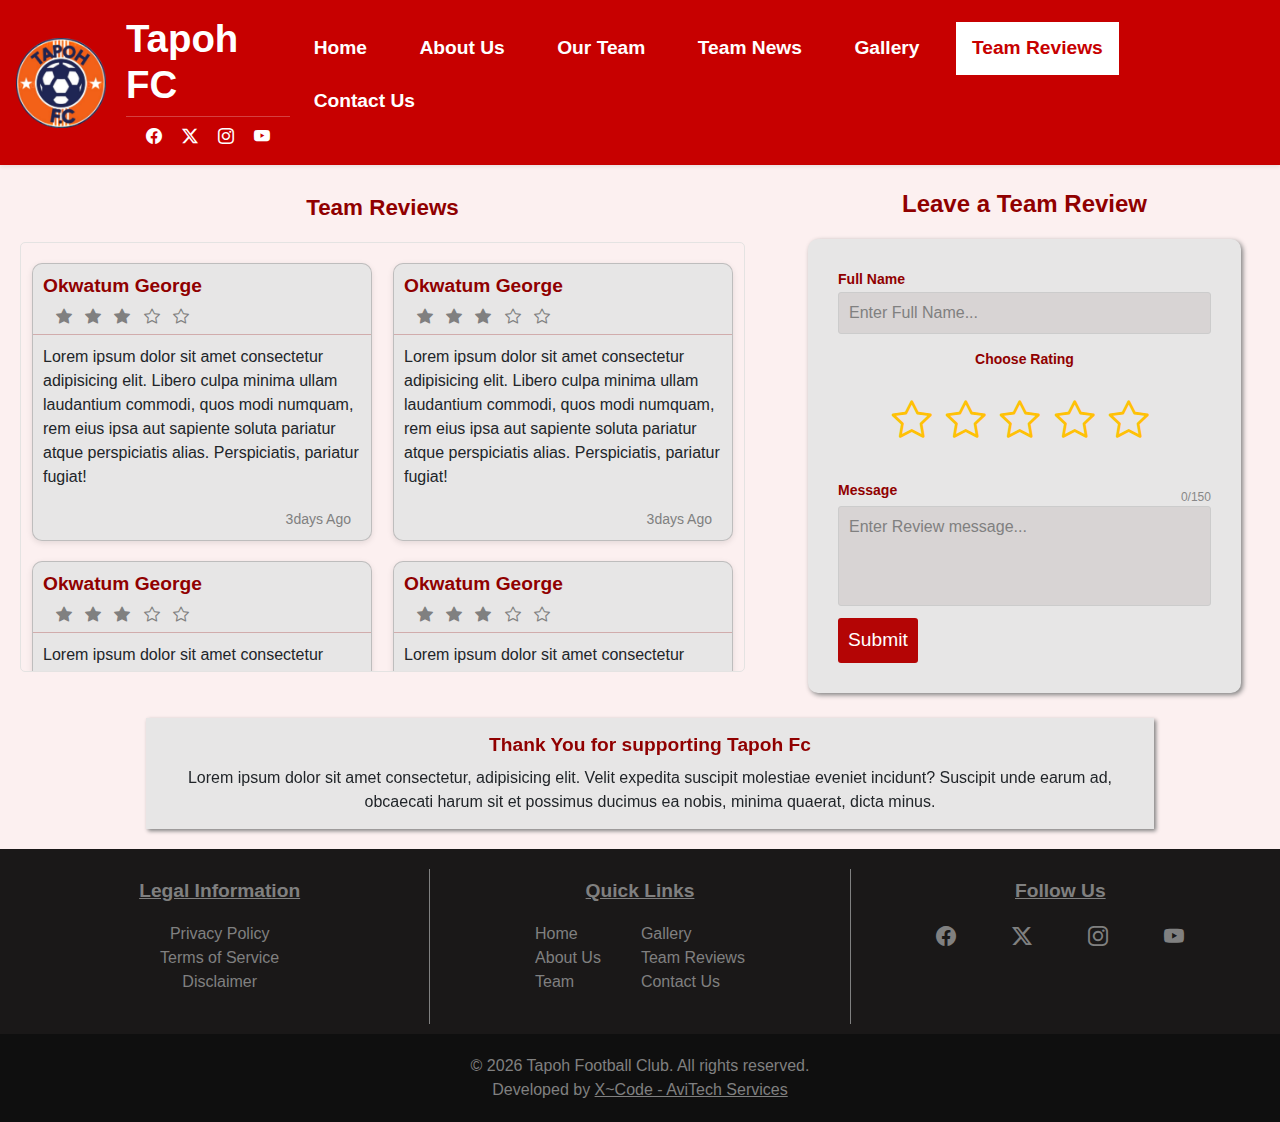
<file: reviews.html>
<!DOCTYPE html>
<html lang="en">
    <head>
        <meta charset="UTF-8">
        <meta name="viewport" content="width=device-width, initial-scale=1.0">

        <!-- Open Graph -->
        <meta property="og:title" content="Tapoh Fc - The Pythons (Layout Testing)">
        <meta property="og:description"
            content="This website is still under development with all its content as static & under review!! This product is for testing purposes only!!">
        <meta property="og:image" content="./assets/images/full-logo.jpg">
        <meta property="og:url" content="https://xcode-avitech.github.io/Tapoh-Fc/">
        <meta property="og:type" content="website">
        <link rel="icon" type="image/png" href="./assets/images/logo.png"> 

        <title>Team Reviews - Tapoh Fc</title>
        <link rel="preconnect" href="https://fonts.googleapis.com">
        <link rel="preconnect" href="https://fonts.gstatic.com" crossorigin>
        <link href="https://fonts.googleapis.com/css2?family=Poppins:ital,wght@0,100;0,200;0,300;0,400;0,500;0,600;0,700;0,800;0,900;1,100;1,200;1,300;1,400;1,500;1,600;1,700;1,800;1,900&family=Roboto:ital,wght@0,100..900;1,100..900&display=swap" rel="stylesheet">
        <link rel="stylesheet" href="https://cdn.jsdelivr.net/npm/bootstrap-icons@1.11.3/font/bootstrap-icons.min.css">
        <link href="https://cdn.jsdelivr.net/npm/bootstrap@5.3.2/dist/css/bootstrap.min.css" rel="stylesheet">
        <link rel="stylesheet" href="https://cdn.jsdelivr.net/npm/swiper@11/swiper-bundle.min.css" />
        <link rel="stylesheet" href="./css/style.css">
        <link rel="stylesheet" href="./css/nav.css">
        <link rel="stylesheet" href="./css/review.css">
        <link rel="stylesheet" href="./css/media.css">
    </head>
    <body>

        <!-- Error Box -->
        <div class="page-error">
            <div class="error">
                <i class="bi bi-exclamation-triangle-fill"></i>
                <h4>Screen Size Not Supported</h4>
                <p>Your device screen width is too small ( ... < 285px).<br>
                    Please rotate your device or use a larger screen for the better experience.</p>
            </div>
        </div>

        <div class="page">
            <header class="d-flex align-items-center justify-content-between p-3 shadow-sm">
                <div class="logo d-flex">
                    <img src="./assets/images/logo.png" alt="logo">
                    <div class="title">
                        <h2>Tapoh FC</h2>
                        <hr>
                        <div class="social icon-pack">
                            <a href="#" class="facebook" title="Facebook"><i class="bi bi-facebook"></i></a>
                            <a href="#" class="twitter" title="Twitter-X"><i class="bi bi-twitter-x"></i></a>
                            <a href="#" class="instagram" title="Instagram"><i class="bi bi-instagram"></i></a>
                            <a href="#" class="youtube" title="YouTube"><i class="bi bi-youtube"></i></a>
                        </div>
                    </div>
                </div>
                <div class="nav">
                    <nav>
                        <div class="nav-toggle">
                            <button onclick="toggleNav()" title="Menu" id="show"><i class="bi bi-list open"></i></button>
                            <button onclick="closeNav()" title="Close Menu" id="close"><i class="bi bi-x close"></i></button>
                        </div>
                        <ul class="navigation" id="nav">
                            <li><a href="./index.html">Home</a></li>
                            <li><a href="./about.html">About Us</a></li>
                            <li><a href="./team.html">Our Team</a></li>
                            <li><a href="./news.html">Team News</a></li>
                            <li><a href="./gallery.html">Gallery</a></li>
                            <li><a href="./reviews.html" class="active">Team Reviews</a></li>
                            <li><a href="./contact.html">Contact Us</a></li>
                        </ul>
                    </nav>
                </div>
            </header>

            <div class="fan-container">
                <div class="row">
                    <div class="col-md-7">
                        <h4 class="fan-head">Team Reviews</h4>
                        <div class="reviews">
                            <div class="review-card card">
                                <div class="head">
                                    <h4>Okwatum George</h4>
                                    <div class="stars d-flex">
                                        <i class="bi bi-star-fill"></i>
                                        <i class="bi bi-star-fill"></i>
                                        <i class="bi bi-star-fill"></i>
                                        <i class="bi bi-star"></i>
                                        <i class="bi bi-star"></i>
                                    </div>
                                </div>
                                <hr>
                                <div class="review-msg">
                                    <p>
                                        Lorem ipsum dolor sit amet consectetur adipisicing elit. Libero culpa minima ullam laudantium commodi, quos modi numquam, rem eius ipsa aut sapiente soluta pariatur atque perspiciatis alias. Perspiciatis, pariatur fugiat!
                                    </p>
                                </div>
                                <small>3days Ago</small>
                            </div>
                            <div class="review-card card">
                                <div class="head">
                                    <h4>Okwatum George</h4>
                                    <div class="stars d-flex">
                                        <i class="bi bi-star-fill"></i>
                                        <i class="bi bi-star-fill"></i>
                                        <i class="bi bi-star-fill"></i>
                                        <i class="bi bi-star"></i>
                                        <i class="bi bi-star"></i>
                                    </div>
                                </div>
                                <hr>
                                <div class="review-msg">
                                    <p>
                                        Lorem ipsum dolor sit amet consectetur adipisicing elit. Libero culpa minima ullam laudantium commodi, quos modi numquam, rem eius ipsa aut sapiente soluta pariatur atque perspiciatis alias. Perspiciatis, pariatur fugiat!
                                    </p>
                                </div>
                                <small>3days Ago</small>
                            </div>
                            <div class="review-card card">
                                <div class="head">
                                    <h4>Okwatum George</h4>
                                    <div class="stars d-flex">
                                        <i class="bi bi-star-fill"></i>
                                        <i class="bi bi-star-fill"></i>
                                        <i class="bi bi-star-fill"></i>
                                        <i class="bi bi-star"></i>
                                        <i class="bi bi-star"></i>
                                    </div>
                                </div>
                                <hr>
                                <div class="review-msg">
                                    <p>
                                        Lorem ipsum dolor sit amet consectetur adipisicing elit. Libero culpa minima ullam laudantium commodi, quos modi numquam, rem eius ipsa aut sapiente soluta pariatur atque perspiciatis alias. Perspiciatis, pariatur fugiat!
                                    </p>
                                </div>
                                <small>3days Ago</small>
                            </div>
                            <div class="review-card card">
                                <div class="head">
                                    <h4>Okwatum George</h4>
                                    <div class="stars d-flex">
                                        <i class="bi bi-star-fill"></i>
                                        <i class="bi bi-star-fill"></i>
                                        <i class="bi bi-star-fill"></i>
                                        <i class="bi bi-star"></i>
                                        <i class="bi bi-star"></i>
                                    </div>
                                </div>
                                <hr>
                                <div class="review-msg">
                                    <p>
                                        Lorem ipsum dolor sit amet consectetur adipisicing elit. Libero culpa minima ullam laudantium commodi, quos modi numquam, rem eius ipsa aut sapiente soluta pariatur atque perspiciatis alias. Perspiciatis, pariatur fugiat!
                                    </p>
                                </div>
                                <small>3days Ago</small>
                            </div>
                            <div class="review-card card">
                                <div class="head">
                                    <h4>Okwatum George</h4>
                                    <div class="stars d-flex">
                                        <i class="bi bi-star-fill"></i>
                                        <i class="bi bi-star-fill"></i>
                                        <i class="bi bi-star-fill"></i>
                                        <i class="bi bi-star"></i>
                                        <i class="bi bi-star"></i>
                                    </div>
                                </div>
                                <hr>
                                <div class="review-msg">
                                    <p>
                                        Lorem ipsum dolor sit amet consectetur adipisicing elit. Libero culpa minima ullam laudantium commodi, quos modi numquam, rem eius ipsa aut sapiente soluta pariatur atque perspiciatis alias. Perspiciatis, pariatur fugiat!
                                    </p>
                                </div>
                                <small>3days Ago</small>
                            </div>
                            <div class="review-card card">
                                <div class="view-more">
                                    <h4>400+ Reviews</h4>
                                    <div class="more-star">
                                        <i class="bi bi-star-fill text-warning"></i>
                                    </div>
                                    <b><span class="me-2">View More</span><span><i class="bi bi-arrow-right"></i></span></b>
                                </div>
                            </div>
                        </div>
                    </div>
                    <div class="col-md-5">
                        <div class="form">
                            <h4>Leave a Team Review</h4>
                            <form action="" method="post">
                                <div class="input">
                                    <label for="" class="form-label">Full Name</label>
                                    <input type="text" name="fname" id="name" placeholder="Enter Full Name..." class="form-group" required>
                                </div>
                                <div class="input">
                                    <label class="form-label text-center">Choose Rating</label>
                                    <div class="rate d-flex" id="star-rating">
                                        <i class="bi bi-star text-warning me-2" data-value="1"></i>
                                        <i class="bi bi-star text-warning me-2" data-value="2"></i>
                                        <i class="bi bi-star text-warning me-2" data-value="3"></i>
                                        <i class="bi bi-star text-warning me-2" data-value="4"></i>
                                        <i class="bi bi-star text-warning me-2" data-value="5"></i>
                                    </div>
                                    <input type="hidden" name="rating" id="rating-value" value="0">
                                </div>

                                <div class="input">
                                    <label for="" class="form-label">Message</label>
                                    <div class="counter" id="char"></div>
                                    <textarea name="review" class="form-group" id="review" maxlength="150" placeholder="Enter Review message..." rows="4"></textarea>
                                    <p id="err"></p>
                                </div>
                                <button type="submit" onclick="sendReview()">
                                    <i class="bi bi-"></i>
                                    <span>Submit</span>
                                </button>
                            </form>
                        </div>
                    </div>
                </div>
                
                <div class="slider-card">
                    <div class="swiper slide-swiper">
                        <div class="swiper-wrapper">
                        <div class="swiper-slide">
                            <div class="slide">
                                <h4>Thank You for supporting Tapoh Fc <span><i class="bi bi-handshake text-success"></i></span></h4>
                                <div class="thank">
                                    <p>
                                        Lorem ipsum dolor sit amet consectetur, adipisicing elit. Velit expedita suscipit molestiae eveniet incidunt? Suscipit unde earum ad, obcaecati harum sit et possimus ducimus ea nobis, minima quaerat, dicta minus.
                                    </p>
                                </div>
                            </div>
                        </div>
                        <div class="swiper-slide">
                            <div class="follow">
                                <h4>Don't forget to follow Tapoh Fc on our Social Media handles😏<span><i class="bi bi-handshake text-success"></i></span></h4>
                                <div class="social-handle">
                                    <b><i class="bi bi-facebook facebook"></i><span class="dash">-</span><span class="name">Tapoh Fc</span></b>
                                    <b>
                                        <i class="bi bi-twitter-x twitter"></i><span class="dash">-</span><span class="name">@Tapoh FC</span>
                                    </b>
                                    <b>
                                        <i class="bi bi-instagram instagram"></i><span class="dash">-</span><span class="name">Tapoh Fc</span>
                                    </b>
                                    <b>
                                        <i class="bi bi-youtube youtube"></i><span class="dash">-</span><span class="name">Tapoh Football Club</span>
                                    </b>
                                </div>
                            </div>
                        </div>
                        </div>
                    </div>
                </div>
            </div>
            

            <!-- Footer -->
            <div class="footer">
                <div class="footer-column">
                    <h3>Legal Information</h3>
                    <div class="legal">
                        <p><a href="">Privacy Policy</a></p>
                        <p><a href="">Terms of Service</a></p>
                        <p><a href="">Disclaimer</a></p>
                    </div>
                </div>
                <div class="footer-column">
                    <h3>Quick Links</h3>
                    <div class="links">
                        <div class="left">
                            <p><a href="./index.html">Home</a></p>
                            <p><a href="./about.html">About Us</a></p>
                            <p><a href="./team.html">Team</a></p>
                        </div>
                        <div class="ryt">
                            <p><a href="./gallery.html">Gallery</a></p>
                            <p><a href="./reviews.html">Team Reviews</a></p>
                            <p><a href="./contact.html">Contact Us</a></p>
                        </div>
                    </div>
                </div>
                <div class="footer-column">
                    <h3>Follow Us</h3>
                    <div class="footer-social">
                        <a href="#" class="facebook"  title="Facebook"><i class="bi bi-facebook"></i></a>
                        <a href="#" class="twitter"  title="X"><i class="bi bi-twitter-x"></i></a>
                        <a href="#" class="instagram"  title="Instagram"><i class="bi bi-instagram"></i></a>
                        <a href="#" class="youtube"  title="YouTube"><i class="bi bi-youtube"></i></a>
                    </div>
                </div>
            </div>
        </div>
        <footer>
            <p>&copy; <span id="year"></span> Tapoh Football Club. All rights reserved.</p>
            <p>
                Developed by 
                <a href="https://xcode-avitech.github.io/AviTech-Services/" target="_blank" rel="noopener noreferrer">X~Code - AviTech Services</a></p>
        </footer>

        <script src="./js/script.js"></script>
        <script src="./js/review.js"></script>
        <script src="https://cdn.jsdelivr.net/npm/swiper@11/swiper-bundle.min.js"></script>
        <script>
            
            new Swiper('.slide-swiper', {
                loop: true,
                autoplay: {
                    delay: 2500,
                    disableOnInteraction: false, 
                },
            });
        </script>
    </body>
</html>
</file>
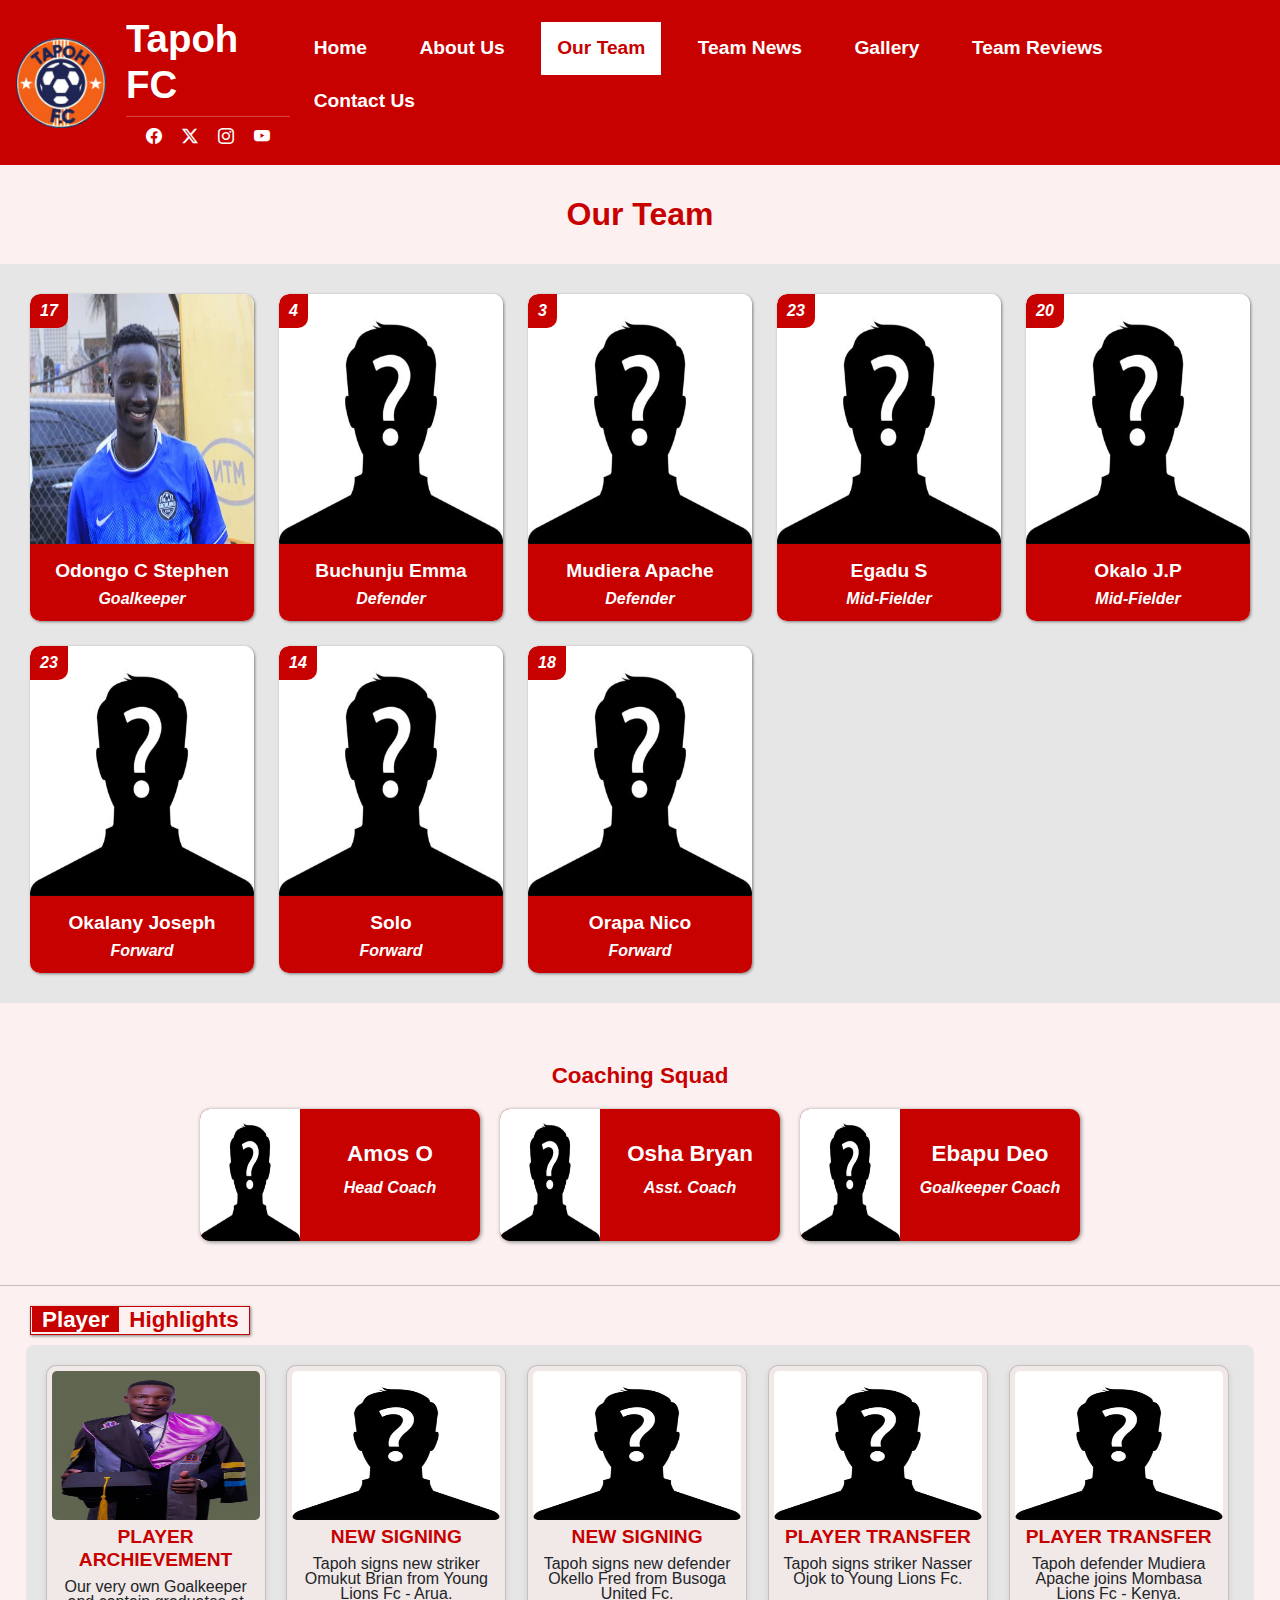
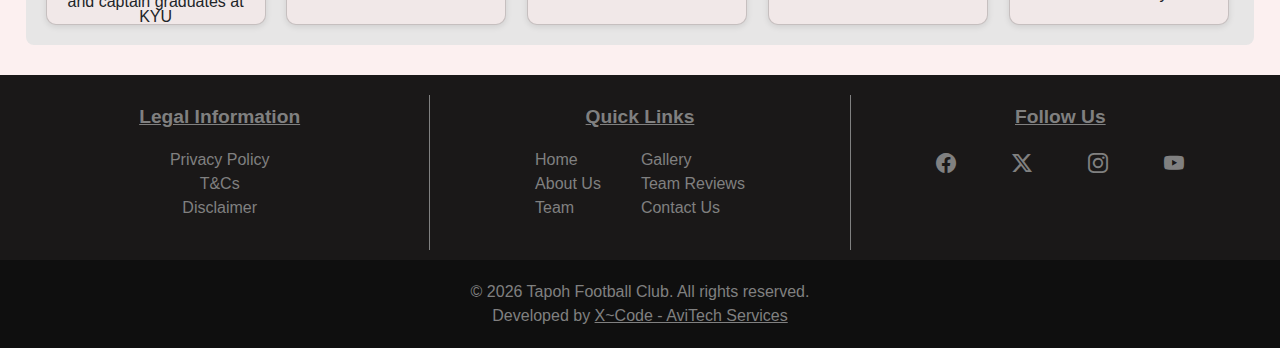
<file: team.html>
<!DOCTYPE html>
<html lang="en">
    <head>
        <meta charset="UTF-8">
        <meta name="viewport" content="width=device-width, initial-scale=1.0">

        <!-- Open Graph -->
        <meta property="og:title" content="Tapoh Fc - The Pythons (Layout Testing)">
        <meta property="og:description"
            content="This website is still under development with all its content as static & under review!! This product is for testing purposes only!!">
        <meta property="og:image" content="./assets/images/full-logo.jpg">
        <meta property="og:url" content="https://xcode-avitech.github.io/Tapoh-Fc/">
        <meta property="og:type" content="website">
        <link rel="icon" type="image/png" href="./assets/images/logo.png"> 
        
        <title>Our Team - Tapoh Fc</title>
        <link rel="preconnect" href="https://fonts.googleapis.com">
        <link rel="preconnect" href="https://fonts.gstatic.com" crossorigin>
        <link href="https://fonts.googleapis.com/css2?family=Poppins:ital,wght@0,100;0,200;0,300;0,400;0,500;0,600;0,700;0,800;0,900;1,100;1,200;1,300;1,400;1,500;1,600;1,700;1,800;1,900&family=Roboto:ital,wght@0,100..900;1,100..900&display=swap" rel="stylesheet">
        <link rel="stylesheet" href="https://cdn.jsdelivr.net/npm/bootstrap-icons@1.11.3/font/bootstrap-icons.min.css">
        <link href="https://cdn.jsdelivr.net/npm/bootstrap@5.3.2/dist/css/bootstrap.min.css" rel="stylesheet">
        <link rel="stylesheet" href="./css/style.css">
        <link rel="stylesheet" href="./css/nav.css">
        <link rel="stylesheet" href="./css/team.css">
        <link rel="stylesheet" href="./css/media.css">
    </head>
    <body>

        <!-- Error Box -->
        <div class="page-error">
            <div class="error">
                <i class="bi bi-exclamation-triangle-fill"></i>
                <h4>Screen Size Not Supported</h4>
                <p>Your device screen width is too small ( ... < 285px).<br>
                    Please rotate your device or use a larger screen for the better experience.</p>
            </div>
        </div>

        <div class="page">
            <header class="d-flex align-items-center justify-content-between p-3 shadow-sm">
                <div class="logo d-flex">
                    <img src="./assets/images/logo.png" alt="logo">
                    <div class="title">
                        <h2>Tapoh FC</h2>
                        <hr>
                        <div class="social icon-pack">
                            <a href="#" class="facebook" title="Facebook"><i class="bi bi-facebook"></i></a>
                            <a href="#" class="twitter" title="Twitter-X"><i class="bi bi-twitter-x"></i></a>
                            <a href="#" class="instagram" title="Instagram"><i class="bi bi-instagram"></i></a>
                            <a href="#" class="youtube" title="YouTube"><i class="bi bi-youtube"></i></a>
                        </div>
                    </div>
                </div>
                <div class="nav">
                    <nav>
                        <div class="nav-toggle">
                            <button onclick="toggleNav()" title="Menu" id="show"><i class="bi bi-list open"></i></button>
                            <button onclick="closeNav()" title="Close Menu" id="close"><i class="bi bi-x close"></i></button>
                        </div>
                        <ul class="navigation" id="nav">
                            <li><a href="./index.html">Home</a></li>
                            <li><a href="./about.html">About Us</a></li>
                            <li><a href="./team.html" class="active">Our Team</a></li>
                            <li><a href="./news.html">Team News</a></li>
                            <li><a href="./gallery.html">Gallery</a></li>
                            <li><a href="./reviews.html">Team Reviews</a></li>
                            <li><a href="./contact.html">Contact Us</a></li>
                        </ul>
                    </nav>
                </div>
            </header>

            <!-- Team Section -->
            <section class="team">
                <div class="team-container">
                    <h4 class="team-header text-center">Our Team</h4>
                    <div class="team-members">
                        <div class="team-member">
                            <i>17</i>
                            <img src="./assets/players/odongo.jpg" alt="#Player">
                            <div class="member-info">
                                <h4>Odongo C Stephen</h4>
                                <p>Goalkeeper</p>
                            </div>
                        </div>
                        <div class="team-member">
                            <i>4</i>
                            <img src="./assets/players/no-pic.jpg" alt="#Player">
                            <div class="member-info">
                                <h4>Buchunju Emma</h4>
                                <p>Defender</p>
                            </div>
                        </div>
                        <div class="team-member">
                            <i>3</i>
                            <img src="./assets/players/no-pic.jpg" alt="#Player">
                            <div class="member-info">
                                <h4>Mudiera Apache</h4>
                                <p>Defender</p>
                            </div>
                        </div>
                        <div class="team-member">
                            <i>23</i>
                            <img src="./assets/players/no-pic.jpg" alt="#Player">
                            <div class="member-info">
                                <h4>Egadu S</h4>
                                <p>Mid-Fielder</p>
                            </div>
                        </div>
                        <div class="team-member">
                            <i>20</i>
                            <img src="./assets/players/no-pic.jpg" alt="#Player">
                            <div class="member-info">
                                <h4>Okalo J.P</h4>
                                <p>Mid-Fielder</p>
                            </div>
                        </div>
                        <div class="team-member">
                            <i>23</i>
                            <img src="./assets/players/no-pic.jpg" alt="#Player">
                            <div class="member-info">
                                <h4>Okalany Joseph</h4>
                                <p>Forward</p>
                            </div>
                        </div>
                        <div class="team-member">
                            <i>14</i>
                            <img src="./assets/players/no-pic.jpg" alt="#Player">
                            <div class="member-info">
                                <h4>Solo</h4>
                                <p>Forward</p>
                            </div>
                        </div>
                                <div class="team-member">
                            <i>18</i>
                            <img src="./assets/players/no-pic.jpg" alt="#Player">
                            <div class="member-info">
                                <h4>Orapa Nico</h4>
                                <p>Forward</p>
                            </div>
                        </div>
                    </div>

                    <section class="other">
                        <h4 class="coach-header">Coaching Squad</h4>
                        <div class="coaches">
                            <div class="team-coach">
                                <img src="./assets/players/no-pic.jpg" alt="Odongo">
                                <div class="coach-info">
                                    <h4>Amos O</h4>
                                    <p>Head Coach</p>
                                </div>
                            </div>
                            <div class="team-coach">
                                <img src="./assets/players/no-pic.jpg" alt="Odongo">
                                <div class="coach-info">
                                    <h4>Osha Bryan</h4>
                                    <p>Asst. Coach</p>
                                </div>
                            </div>
                            <div class="team-coach">
                                <img src="./assets/players/no-pic.jpg" alt="Odongo">
                                <div class="coach-info">
                                    <h4>Ebapu Deo</h4>
                                    <p>Goalkeeper Coach</p>
                                </div>
                            </div>
                        </div>
                    </section>

                    <hr>

                    <section class="new-card">
                        <h4><strong>Player</strong><span>Highlights</span></h4>
                        <div class="player-news">
                            <div class="card player-item">
                                <img src="./assets/news/od-grad.jpg" alt="#news">
                                <div class="news-content">
                                    <h2>Player archievement</h2>
                                    <p>
                                        Our very own Goalkeeper and captain graduates at KYU
                                    </p>
                                </div>
                            </div>
                            <div class="card player-item">
                                <img src="./assets/players/no-pic.jpg" alt="#news">
                                <div class="news-content">
                                    <h2>New Signing</h2>
                                    <p>
                                        Tapoh signs new striker Omukut Brian from Young Lions Fc - Arua.
                                    </p>
                                </div>
                            </div>
                            <div class="card player-item">
                                <img src="./assets/players/no-pic.jpg" alt="#news">
                                <div class="news-content">
                                    <h2>New Signing</h2>
                                    <p>
                                        Tapoh signs new defender Okello Fred from Busoga United Fc.
                                    </p>
                                </div>
                            </div>
                            <div class="card player-item">
                                <img src="./assets/players/no-pic.jpg" alt="#news">
                                <div class="news-content">
                                    <h2>Player Transfer</h2>
                                    <p>
                                        Tapoh signs striker Nasser Ojok to Young Lions Fc.
                                    </p>
                                </div>
                            </div>
                            <div class="card player-item">
                                <img src="./assets/players/no-pic.jpg" alt="#news">
                                <div class="news-content">
                                    <h2>Player Transfer</h2>
                                    <p>
                                        Tapoh defender Mudiera Apache joins Mombasa Lions Fc - Kenya.
                                    </p>
                                </div>
                            </div>
                        
                        </div>
                    </section>
                </div>
            </section>

            <!-- Footer -->
            
            <div class="footer">
                <div class="footer-column">
                    <h3>Legal Information</h3>
                    <div class="legal">
                        <p><a href="">Privacy Policy</a></p>
                        <p><a href="">T&Cs</a></p>
                        <p><a href="">Disclaimer</a></p>
                    </div>
                </div>
                <div class="footer-column">
                    <h3>Quick Links</h3>
                    <div class="links">
                        <div class="left">
                            <p><a href="./index.html">Home</a></p>
                            <p><a href="./about.html">About Us</a></p>
                            <p><a href="./team.html">Team</a></p>
                        </div>
                        <div class="ryt">
                            <p><a href="./gallery.html">Gallery</a></p>
                            <p><a href="./reviews.html">Team Reviews</a></p>
                            <p><a href="./contact.html">Contact Us</a></p>
                        </div>
                    </div>
                </div>
                <div class="footer-column">
                    <h3>Follow Us</h3>
                    <div class="footer-social">
                        <a href="#" class="facebook" title="FaceBook"><i class="bi bi-facebook"></i></a>
                        <a href="#" class="twitter" title="X"><i class="bi bi-twitter-x"></i></a>
                        <a href="#" class="instagram" title="Instagram"><i class="bi bi-instagram"></i></a>
                        <a href="#" class="youtube" title="YouTube"><i class="bi bi-youtube"></i></a>
                    </div>
                </div>
            </div>
        </div>
        <footer>
            <p>&copy; <span id="year"></span> Tapoh Football Club. All rights reserved.</p>
            <p>
                Developed by 
                <a href="https://xcode-avitech.github.io/AviTech-Services/" target="_blank" rel="noopener noreferrer">X~Code - AviTech Services</a></p>
        </footer>

        <script src="./js/script.js"></script>
    </body>
</html>
</file>
<file: css/style.css>
/* styles.css */

*{
    box-sizing: border-box;
    padding: 0;
    margin: 0;
    font-family: 'Arial', sans-serif;
    scrollbar-width: thin;
    scroll-behavior: smooth;
    scrollbar-color: rgb(240, 211, 211) #e7e6e6;
 }

 /* Preloader Styles */

#preloader {
    position: fixed;
    width: 100%;
    height: 100vh;
    background: #e7e6e6;
    display: flex;
    justify-content: center;
    align-items: center;
    z-index: 9999;
    flex-direction: column;
    transition: opacity 0.5s ease-out;
}

.preloader-content {
    text-align: center;
}

.preloader-content img {
    width: 100px;
    animation: spin 4s ease-in-out infinite alternate;
}

@keyframes spin {
    from {
        transform: rotate(0deg);
    }

    to {
        transform: rotate(360deg);
    }
}

/* Loading Text */
.preloader-content p {
    font-family: 'Roboto', sans-serif;
    margin-top: 20px;
    color: #333;
    border: 0.2px solid crimson;
    border-radius: 5px;
    display: flex;
    width: 300px;
    margin-left: auto;
    margin-right: auto;
    align-items: center;
    padding: 12px;
    background: rgba(220, 20, 60, 0.384);
    
    span{
        padding: 0;
        font-size: 1rem;
        line-height: 1;
        margin-left: 10px;
        text-align: center;
        color: crimson;
    }

    i{
        display: block;
        align-items: center;
        font-size: 3rem;
        color: darkred;
    }
}

.loader-circle-11 {
	position: relative;
	width: 50px;
	height: 50px;
	transform-style: preserve-3d;
	perspective: 400px;
    margin-left: auto;
    margin-right: auto;
    margin-top: 20px;
}
.loader-circle-11 .arc {
	position: absolute;
	content: "";
	top: 0;
	left: 0;
	width: 100%;
	height: 100%;
	border-radius: 50%;
	border-bottom: 2px solid #f00;
}
.loader-circle-11 .arc:nth-child(1) {
	animation: rotate1 1.15s linear infinite;
}
.loader-circle-11 .arc:nth-child(2) {
	animation: rotate2 1.15s linear infinite;
}
.loader-circle-11 .arc:nth-child(3) {
	animation: rotate3 1.15s linear infinite;
}
.loading .arc:nth-child(1) {
	animation-delay: -0.8s;
}
.loader-circle-11 .arc:nth-child(2) {
	animation-delay: -0.4s;
}
.loader-circle-11 .arc:nth-child(3) {
	animation-delay: 0s;
}
@keyframes rotate1 {
	from {
		transform: rotateX(35deg) rotateY(-45deg) rotateZ(0);
	}
	to {
		transform: rotateX(35deg) rotateY(-45deg) rotateZ(1turn);
	}
}
@keyframes rotate2 {
	from {
		transform: rotateX(50deg) rotateY(10deg) rotateZ(0);
	}
	to {
		transform: rotateX(50deg) rotateY(10deg) rotateZ(1turn);
	}
}
@keyframes rotate3 {
	from {
		transform: rotateX(35deg) rotateY(55deg) rotateZ(0);
	}
	to {
		transform: rotateX(35deg) rotateY(55deg) rotateZ(1turn);
	}
}

/* Hide Preloader Smoothly */
.hidden {
    opacity: 0;
    pointer-events: none;
}

 /* error warning for page width */

.page-error{
    justify-content: center;
    align-items: center;
    height: 86.5vh;
    text-align: center;
    padding: 10px;
    display: none;
}

.error {
    background: #f8d7da;
    color: #721c24;
    padding: 20px 30px;
    border: 1px solid #f5c6cb;
    border-radius: 12px;
    max-width: 350px;
    box-shadow: 0 4px 12px rgba(0,0,0,0.1);
    margin-top: 50%;
}

.error h4 {
    margin: 10px 0;
    font-size: 20px;
}

.error i{
    font-size: 40px; 
    color: #dc3545;
}

.error p {
    margin: 5px 0;
    font-size: 15px;
    line-height: 1.4;
}

body {
    font-family: Arial, sans-serif;
    margin: 0;
    padding: 0;
    overflow-x: hidden;
    height: fit-content;
    background: #fcf0f0;
    width: 100vw;
    overflow-x: hidden;
}

body::-webkit-scrollbar{
    visibility: hidden;
}

/* header */

header {
    background-color: #c70000;
    padding: 10px;
    display: flex;
    width: 100%;
}

.logo{
    height: fit-content;
    align-items: center;
    display: flex;
    justify-content: center;

    img{
        width: 90px;
        height: 90px;
        margin-right: 20px;
    }
}

.icon-pack{
    display: flex;
    width: fit-content;
    margin-left: auto;
    margin-right: auto;
}

.title h2{
    margin: 0;
    color: white;
    font-weight: bold;
    font-size: 2.4rem;
}

.title hr{
    color: rgb(255, 255, 255);
    margin: 0;
    margin-top: 8px;
    margin-bottom: 8px;

}

.icon-pack a{
    text-decoration: none;
    margin: 0;
    margin-left: 10px;
    margin-right: 10px;
    color: white;
}

/* HERO  */
.hero {
  position: relative;
  height: 84vh;
  background: url('../assets/images/stadium2.jpg') no-repeat center center/cover;
  display: flex;
  align-items: center;
  justify-content: center;
  color: #fff;
  overflow: hidden;
}

.hero-overlay {
  position: absolute;
  top: 0;
  left: 0;
  right: 0;
  bottom: 0;
  background: rgba(255, 255, 255, 0.5);
  z-index: 100;
}

.hero-content {
  position: relative;
  display: flex;
  align-items: center;
  justify-content: space-between;
  width: 100%;
  z-index: 2000;
}

.hero-text {
  max-width: 50%;
  margin-left: 200px;
}

.hero-text .tagline {
  color: #c70000;
  font-weight: bold;
  letter-spacing: 2px;
  font-size: 5rem;
  font-family: system-ui, -apple-system, BlinkMacSystemFont, 'Segoe UI', Roboto, Oxygen, Ubuntu, Cantarell, 'Open Sans', 'Helvetica Neue';
}

.hero-text h1 {
  font-size: 3rem;
  font-weight: bold;
  font-style: italic;
  line-height: 1.2;
  margin: 20px 0;
  color: rgba(211, 20, 20, 0.842);
  text-transform: lowercase;
}

.slant {
  position: relative;
  display: flex;
  justify-content: center;
  align-items: center;
  width: 45%;
  background: rgba(220, 20, 60, 0.89);
  transform: skewX(-25deg);
  height: 84vh;

  .quote{
    width: 60%;
    margin-left: auto;
    margin-right: auto;
    transform: skewX(25deg);

    .txt{
        color: rgb(214, 213, 213);

        i{
            font-size: 6rem;
            padding: 0;
            margin: 0;
        }

        p{
            line-height: 2.2;
            letter-spacing: 1.5px;
            padding: 10px 40px;
            margin-top: -60px;
        }

        i.cl{
            float: right;
            margin-top: -60px;
            margin-bottom: -60px;
        }
    }

    .auth{
        padding-top: 25px;
        text-align: center;

        small{
            font-size: 1.2rem;
            letter-spacing: 1px;
        }
    }
  }
}

/* Latest */

.today{
    padding: 0;
    margin: 0;
    width: 100vw;
    padding-top: 30px;

    h2{
        width: fit-content;
        font-size: 1.6rem;
        font-weight: bold;
        margin-top: 20px;
        text-align: center;
        background: #c70000;
        color: white;
        margin-left: auto;
        margin-right: auto;
        padding: 4px 7px;
        padding-right: 3px;
        bottom: 10px;

        span{
            background: white;
            color: #c70000;
            padding: 1px;
        }
    }
}

.latest{
    height: 450px;
    width: 96%;
    margin-left: auto;
    margin-right: auto;
    display: grid;
    grid-auto-flow: column;
    padding: 20px;
    background: #e7e6e6;

    .latest-card{
        width: 320px;
        height: 98%;
        transition: transform 0.3s;
        cursor: pointer;


        .card-body h5{
            font-weight: bold;
            font-size: 1.2rem;
            text-align: center;
            color: #c70000;
        }

        img{
            height: 60%;
            width: 100%;
            margin: 0;
        }

        .card-body p{
            font-size: 1rem;
            overflow: hidden;
            display: -webkit-box;
            -webkit-box-orient: vertical;
            text-overflow: ellipsis;
            -webkit-line-clamp: 3;
            line-clamp: 3;
            margin-bottom: 10px;
        }

        .card-body a{
           text-align: right;
           float: right;
           text-decoration: none;
           color: #c70000;
           transition: 0.3s ease-in-out;

           span{
            margin-right: 5px;
           }
           
        }

        .card-body a:hover{
            color: rgb(0, 132, 255);
        }
    }

    .more-card{
        width: 130px;
        display: block;
        align-content: center;
        background: none;
        border: none;

        .card-body{
            width: fit-content;
            height: fit-content;
            margin: auto;
        }

        .card-body a{
           text-align: right;
           float: right;
           text-decoration: none;
           color: #c70000;
           transition: 0.3s ease-in-out;

           span{
            margin-right: 5px;
           }
           
        }

        .card-body a:hover{
            color: rgb(0, 132, 255);
        }
    }

    .latest-card:hover {
        transform: translateY(-5px);
    }
}


.card {
  background: #fff;
  border-radius: 10px;
  overflow: hidden;
  box-shadow: 0 2px 6px rgba(0,0,0,0.1);
}

.card-body {
  padding: 1rem;
}

/* Videos */

.videos{
    width: 100%;
    height: 300px;
    padding: 20px;

    h2{
        width: fit-content;
        font-size: 1.6rem;
        font-weight: bold;
        margin-top: 10px;
        text-align: center;
        background: #c70000;
        color: white;
        margin-left: auto;
        margin-right: auto;
        padding: 4px 7px;
        padding-right: 3px;
        bottom: 10px;

        span{
            background: white;
            color: #c70000;
            padding: 1px;
            margin-left: 5px;
        }
    }

    .youtube-section {
  padding: 40px 20px;
  text-align: center;
  background: #f9f9f9;
}

#video-grid {
  display: grid;
  grid-template-columns: repeat(auto-fit, minmax(280px, 1fr));
  gap: 20px;
  margin-top: 20px;
}

#video-grid iframe {
  width: 100%;
  height: 200px;
  border-radius: 10px;
}

#no-videos {
  margin-top: 20px;
  color: #555;
}

#no-videos img {
  margin-top: 10px;
  max-width: 100%;
  border-radius: 8px;
}

.video-buttons {
  margin-top: 30px;
  display: flex;
  gap: 15px;
  justify-content: center;
  flex-wrap: wrap;
}

.btn {
  padding: 10px 20px;
  border-radius: 25px;
  text-decoration: none;
  font-weight: bold;
  background: #e5e5e5;
  transition: 0.3s;
}

.btn:hover {
  background: #ddd;
}

.subscribe {
  background: #ff0000;
  color: #fff;
}

.share {
  background: #0077ff;
  color: #fff;
}

}

/* Match preview */

.match-preview {
    position: relative;
    background: #c70000;
    color: #fff;
    text-align: center;
    padding: 0;
    margin-top: 30px;
    height: 150px;

    .swiper{
        width: 100%;
        height: 100%;
        cursor: pointer;

        .swiper-slide{
            width: 100%;
            height: 100%;
            display: flex;
            justify-content: space-between;

            h4{
                font-size: 1.4rem;
                font-weight: bold;
            }
        }

        .due, .date-info{
            display: flex;
            align-items: center;
            padding-left: 30px;

            .due-info{
                padding: 0;
                margin: 0;
                display: block;

                p{
                    padding: 0;
                    margin: 0;

                    i{
                        margin-right: 5px;
                    }
                }
            }
        }

        .date-info{
            padding-left: 0;
            padding-right: 30px;
        }

        .upcoming{
            display: flex;
            height: 100%;
            width: fit-content;
            align-items: center;
            margin-left: auto;
            margin-right: auto;
        }

        .team-info{
            height: fit-content;

            img{
                width: 70px;
                height: 70px;
            }

            p{
                font-size: 1.8rem;
                font-weight: bold;
                padding: 0;
                margin: 0;
            }

        }
        .versus{
            height: fit-content;
            display: flex;

            p{
                padding: 0;
                margin: 0;
                font-weight: bold;
                font-size: 3rem;
            }
        }

        .home-team{
            display: flex;
            flex-direction: row-reverse;
            align-items: center;
            padding-left: 10px;
            padding-right: 10px;

            p{
                margin-right: 10px;
            }
        }

        .away-team{
            display: flex;
            flex-direction: row;
            align-items: center;
            padding-left: 10px;
            padding-right: 10px;

            p{
                margin-left: 10px;
            }
        }

        /* team results */

        .team-score .score{

            img{
                width: 70px;
                height: 70px;
            }

            p{
                font-weight: bold;
                padding: 0;
                margin: 0;
                font-size: 1.4rem;
            }
        }

        .team-score{
            p{
                font-size: 1.8rem;
                font-weight: bold;
            }
        }
    }
}

.match-preview .overlay {
  background: rgba(0, 0, 0, 0.24);
  display: inline-block;
  width: 100%;
  height: 100%;
}



/* Store Section */

.store-container{
    margin-bottom: 10px;
    padding: 30px;
    background: #ffeeee;

    h2{
        font-weight: bold;
        text-align: center;
        font-size: 1.6rem;
        color: #c70000;
    }

    .product{
        border: none;
        display: flex;
        width: fit-content;
        gap: 20px;
        margin-left: auto;
        margin-right: auto;
        padding: 15px;
        margin-top: 20px;
        border-radius: 10px;
    }
}

.flip-card {
  perspective: 1000px;
  width: 280px;
  height: 350px;
  margin: auto;
}

.flip-card-inner {
  position: relative;
  width: 100%;
  height: 100%;
  text-align: center;
  transition: transform 0.6s;
  transform-style: preserve-3d;
  border: 0.2px solid rgb(224, 224, 226);
  background: rgb(175, 174, 174);
  border-radius: 10px;
}

.flip-card:hover .flip-card-inner {
  transform: rotateY(180deg);
}

.flip-card-front, .flip-card-back {
  position: absolute;
  width: 100%;
  height: 100%;
  backface-visibility: hidden;
  border-radius: 12px;
  overflow: hidden;
}

.flip-card-front img {
  width: 100%;
  height: 100%;
  object-fit: cover;
}

.flip-card-back {
  background: #c70000;
  color: #fff;
  transform: rotateY(180deg);
  display: block;
  padding: 20px;

  .flip-top{
    margin-bottom: 10px;
  }

  .flip-top h3{
    font-weight: bold;
    font-size: 1.4rem;
    text-decoration: none;
    margin: 0;
  }

  .flip-top p{
    font-weight: bold;
    font-size: 1.2rem;
    margin: 0;
    padding: 0;
  }

  .flip-btm{
    height: 72%;
  }

  small{
    margin-bottom: 0;
    margin-top: auto;
  }

}

/* About us page */

.about {
    padding: 20px;
}

.about h1{
    text-align: center;
    color: #c70000;
    font-weight: bold;
    font-size: 1.8rem;
}

.about-content{
    display: flex;
    flex-direction: row;
    display: flex;
    flex-wrap: wrap;
}

.ryt {
    width: 60%;
    padding: 0;
    margin: auto;
    margin-top: 20px;
}

.left {
    width: 35%;
    padding: 10px;
    margin: auto;
}

.founder {
  margin-top: 10px;
  background: #e7e6e6;
  padding: 1.5rem;
  border-radius: 10px;
  box-shadow: 0 2px 6px rgba(0,0,0,0.1);
  margin-bottom: 20px;
}

.founder-img {
  width: 160px;
  height: 160px;
  object-fit: cover;
  border-radius: 50%;
  border: 4px solid #fff;
  box-shadow: 0 4px 8px rgba(0,0,0,0.15);
}
.founder h3 {
  margin: 0.5rem 0 0.2rem;
  font-weight: 600;
  text-decoration: none;
}
.founder .message {
  font-size: 1rem;
  color: #444;
  line-height: 1.6;
}

p {
    font-size: 1rem;
    line-height: 1.5;
    margin-bottom: 20px;
}

/* Mission and Vision */

.top {
    display: flex;
    justify-content: space-between;
    margin-bottom: 10px;
}

.mission, .vision {
    width: 48%;
}

.mission h2, .vision h2 {
    color: #f8a700;
    font-size: 1.4rem;
    font-weight: bold;
    margin-bottom: 10px;
}

/* Core Values */
.btm {
    margin-top: 10px;
}

.values {
    background-color: #e7e6e6;
    padding: 20px;
    padding-bottom: 10px;
    border-radius: 8px;
}

.values h2{
    margin-bottom: 10px;
    font-size: 1.4rem;
    font-weight: bold;
    color: #f8a700;
}

.values ul {
    list-style-type: none;
    padding: 0;
}

.values li {
    font-size: 1rem;
    margin-bottom: 5px;
}

/* History */
.history {
    background-color: #e7e6e6;
    padding: 20px;
    border-radius: 8px;
}

.history h2 {
    color: #f8a700;
    font-size: 1.4rem;
    font-weight: bold;
}


.text {
    position: absolute;
    bottom: 20px;
    left: 20px;
    color: white;
    font-size: 1.2em;
    background-color: rgba(0, 0, 0, 0.5);
    padding: 10px;
    border-radius: 5px;
}

.bottom .card{
    padding: 10px;
    background: #e7e6e6;

    hr{
        margin: 0px;
    }

    p{
        margin-top: 10px;
    }
}

.pic{
    width: fit-content;
    display: flex;
    align-items: center;
    margin-bottom: 5px;
}

.pic img{
    width: 70px;
    height: 70px;
    border-radius: 50%;
    margin-right: 20px;
}

h4.top-mgt{
    font-weight: bold;
    font-size: 1.4rem;
    color: #f8a700;
}

.tp i{
    text-align: center; 
}

/* Contact Section */


section.contact {
    text-align: center;
    padding: 30px;
}

.contact h1 {
    font-size: 36px;
    font-weight: bold;
}

.contact span {
    color: orangered;
}

/* Contact Form & Details */
.contact-content {
    display: flex;
    justify-content: center;
    align-items: flex-start;
    gap: 50px;
    margin-top: 30px;
    padding: 20px;
}

.contact-form{
    background: rgba(255, 255, 255, 0.1);
    padding: 20px;
    border-radius: 10px;
    width: 45%;
    box-shadow: 0 5px 15px rgba(0, 0, 0, 0.2);
}

/* Contact Details */

.contact-details{
    padding: 20px;
    border-radius: 10px;
    width: 45%;

    img{
        width: 40%;
        height: 40%;
        margin-left: 20px;
    }

    h2.cont-head{
        font-size: 24px;
        padding: 0;
        margin-bottom: 10px;
        font-weight: bold;
        color: orangered;
    }

    p.cont-p{
        text-align: center;
        font-size: 1.2rem;
    }
}

.contact-details i {
    margin-right: 10px;
    font-size: 18px;
}

.social-icons {
    margin-top: 15px;
}

.social-icons a {
    color: #ffcc00;
    font-size: 24px;
    margin: 0 10px;
    transition: 0.3s;
}

.social-icons a:hover {
    color: #ff9900;
}

/* contact form */

.contact-form {
    
    h2{
        font-size: 24px;
        padding: 0;
        margin-bottom: 10px;
        font-weight: bold;
        color: orangered;
    }

    form {
        background: white;
        padding: 10px;
        border-radius: 12px;
        margin: auto;
    }

    label {
        font-size: 14px;
        margin-bottom: 6px;
        display: block;
        text-align: left;
        font-weight: bold;
    }

    input,
    textarea{
        width: 100%;
        padding: 8px 10px;
        margin-bottom: 15px;
        border: 1px solid #ccc;
        border-radius: 3px;
    }

    textarea {
        resize: none;
        height: 100px;
        margin-bottom: 0;
    }

    .counter {
        font-size: 12px;
        text-align: right;
        margin-top: -15px;
        color: #888;
    }

    p{
        text-align: left;
        color: red;
        margin: 0px 0 10px 0;
    }

    button {
        background-color: rgb(255, 88, 28);
        color: white;
        font-size: 16px;
        cursor: pointer;
        border: none;
        width: 20%;
        padding: 8px 10px;
        border-radius: 3px;
    }

    button:hover {
        background-color: orangered;
    }
}


/* footer */

footer{
    background: #0f0f0f;
    color: gray;
    padding: 20px;
    text-align: center;

    p{
        padding: 0;
        margin: 0;

        a{
            color: gray;
            transition: 0.3s ease-in-out;
        }

        a:hover{
            color: purple;
        }
    }
}

.footer {
    margin: 0 0 0 0;
    display: flex;
    justify-content: space-around;
    padding: 10px;
    background-color: #1a1818;
    color: gray;
    padding-top: 20px;
}

.footer-column {
    flex: 1;
    padding: 10px;
    text-align: center;
    border-right: 1px solid gray;

    h3{
        margin-bottom: 10px;
        font-size: 1.2rem;
        font-weight: bold;
    }
}

.legal{
    padding: 10px;

    p {
            margin: 0;
            text-align: center;
    
            a {
                color: gray;
                text-decoration: none;
                transition: 0.3s ease-in-out;
            }

            a:hover {
                color: purple;
                text-decoration: underline;
            }
    
        }
}

.links{
    width: fit-content;
    margin: auto;
    margin-top: 0;
    padding: 0;
    display: flex;
    flex-direction: row;
    flex-wrap: wrap;

    .left,.ryt{
        width: fit-content;
        padding: 10px;
        margin: 10px;
        padding-top: 0;
    }

    p{
        margin: 0;
        text-align: left;
        
        a{
            color: gray;
            text-decoration: none;
            transition: 0.5s ease-in-out;
        }

        a:hover {
            color: purple;
            text-decoration: underline;
        }

    }

}

.footer-column:last-child {
    border-right: none;
}

h3 {
    margin-bottom: 15px;
    text-decoration: underline;
}

.footer-social {
    width: 80%;
    margin-left: auto;
    margin-right: auto;
    display: flex;
    justify-content: space-evenly;
    gap: 10px;
    margin-top: 10px;
}

.footer-social a {
    display: inline-block;
    padding: 10px;
    text-decoration: none;
    font-size: 20px;
    color: gray;
}
</file>
<file: css/nav.css>
/* drop down and nav */

.nav {
    align-content: center;
    margin-right:20px;
    margin-left: auto;
}

.nav ul {
    list-style: none;
    padding: 0;
    text-align: left;
}

.nav ul li {
    display: inline-flex;
    margin: 0 8px;
}

.nav ul li a, .nav-toggle i{
    color: white;
    text-decoration: none;
    font-weight: bold;
    font-size: 1.2rem;
    padding: 12px 16px;
    transition: 0.3s ease-in-out;
}

.nav-toggle button{
    padding: 0;
    background: none;
    border: none;
}

i.close{
    position: absolute;
    right: 15px;
    top: 20px;
}

.nav-toggle i{
    font-size: 2.2rem;
    display: none;
}

.nav ul li a:hover, .nav ul li .active  {
    background-color: white;
    color: #c70000;
}
</file>
<file: css/media.css>
/*=====Media Queries=====*/

/*Small Phones */

@media screen and (min-width:285px) and (max-width:480px) {

    /* header */

    header{
        padding: 5px;
    }

    .logo img{
        width: 70px;
        height: 70px;
        margin-right: 10px;
    }

    .title h2{
        font-size: 1.4rem;
    }

    .title hr{
        margin-top: 5px;
        margin-bottom: 5px;
    }

    .icon-pack a{
        margin: 0;
        margin-left: 3px;
        margin-right: 3px;
    }
    
    /* Navigation */

    .nav{
        margin-right: 20px;
    }

    .nav-toggle i{
        padding: 0;
    }

    i.open{
        display: block;
    }

    i.close{
        display: block;
    }

    ul.navigation{
        position: absolute;
        display: none;
        grid-auto-flow: row;
        right: 0;
        top: 80px;
        background:#c70000;
;
        padding: 0;
        z-index: 5000;
        width: 60%;
    }


    .nav ul li {
        margin: 0;
    }

    .nav ul li a{
        padding: 6px 10px;
        width: 100%;
        margin-top: 5px;
        font-size: 1rem;
    }

    /* Home Page */

    .hero{
        height: 47vh;
        padding: 0;
    }

    .hero-content{
        height: 100%;
    }

    .hero-text{
        margin-left: 0;
        margin-top: 0;
        width: 50%;
        padding-left: 3%;
    }

   .hero-text .tagline {
        font-size: 1.8rem;
        padding: 0;
        margin: 0;
        letter-spacing: normal;
    }

    .hero-text h1 {
        font-size: 0.9rem;
        margin-top: 10px;

    }

    .slant{
        height: 100%;
        width: 60%;
        margin-right: -10px;

        .quote{
            width: 80%;

            .txt{
                color: rgb(235, 228, 228);

                i{
                    display: none;
                }

                p{
                    line-height:1.2;
                    letter-spacing: 1.2px;
                    font-size: 0.8rem;
                    padding: 5px;
                    margin: 0px;
                    text-align: center;
                    margin-bottom: 5px;
                }

                i.cl{
                    float: right;
                    margin-top: 0px;
                    margin-bottom: 0px;
                }
            }

            .auth{
                padding: 0px;
                text-align: center;

                small{
                    font-size: 1rem;
                    letter-spacing: 1px;
                }
            }
        }
    }

    .today{
        padding-top: 5px;
        padding-bottom: 15px;
        background: white;
        border: solid blue;

        h2{
            font-size: 1.2rem;
            margin-top: 10px;
        }

        .latest{
            height: 340px;
            width: 100%;
            border-radius: 0;
            gap: 15px;
            overflow: auto;
            border: none;
            padding-bottom: 15px;

            .latest-card{
                width: 200px;
                height: 100%;
                border-radius: 6px;

                .card-body{
                    padding: 5px;

                    h5{
                        font-size: 1.2rem;
                        margin-top: 0;
                        display: -webkit-box;
                        -webkit-line-clamp: 1; 
                        line-clamp: 1;
                        -webkit-box-orient: vertical;
                        overflow: hidden;
                        text-overflow: ellipsis;
                    }

                    p{
                        font-size: 1rem;
                        margin-top: 0;
                    height: 68px;
                    }

                    a{
                        font-size: 1rem;
                    }
                }
            }
        }
    }

    main section.match-preview{
        margin-top: 10px;
        height: 280px;

        .swiper-slide{
            display: flex;
            flex-direction: column;
            padding-top: 5px;
            padding-bottom: 5px;
            align-items: center;

            .due{
                margin-top: 10px;
                padding: 0;
            }

            .due .due-info{
                text-align: center;
                margin-left: auto;
                margin-right: auto;
            }

            .due .due-info h4{
                font-size: 1.2rem;
                margin: 0;
            }

            .due .due-info p{
                font-size: 1rem;
                padding: 0;
            }

            .date-info{
                padding: 0;
                margin-top: 5px;
            }

            .date-info .due-info{
                text-align: center;
                margin-left: auto;
                margin-right: auto;
            }
            .date-info .due-info p{
                font-size: 1rem;
                padding: 0;
            }

            
        }

        
        .swiper .upcoming{
            height: fit-content;
            margin-left: auto;
            width: fit-content;
            margin-right: auto;
            align-items: center;
            margin: 0;
            margin-top: 5px;
            
            .versus p{
                font-size: 2rem;
                padding-bottom: 30px;
            }

            .home-team, .away-team{
                padding: 0;
                display: block;
                width: 100px;
                height: 100%;
                align-items: center;

                img{
                    width: 70px;
                    height: 70px;
                }

                p{
                    font-size: 1rem;
                    margin: 0;
                }
            }
        }
        
    }

    .store-container{
        height: fit-content;
        padding: 0;

        h2{
            font-size: 1.4rem;
            margin-top: 30px;
        }

        .product{
            padding: 0;
            width: 100%;
            border-radius: 0;
            display: block;
        }

        .store-card{
            width: 100%;
            margin-bottom: 15px;
        }

        .flip-card{
            width: 90%;
        }
    }

    /* About us page */

    .about{
        height: fit-content;
    }

    .founder h3{
        font-size: 1.2rem;
    }

    .about p.para, .values ul li{
        font-size: 0.9rem;
    }

    .about h2{
        font-weight: bold;
        font-size: 1.3rem;
    }

    .about h1{
        font-weight: bold;
    }

    .about .card{
        padding: 10px;
    }

    .about-content .left{
        width: 100%;
    }

    .founder img{
        width: 100px;
        height: 100px;
    }

    .founder p em{
        font-size: 1rem;
    }

    .history{
        margin-bottom: 20px;
    }

    .about .ryt{
        width: 100%;
    }

    .about .top{
        display: block;

        .mission, .vision{
            width: 100%;
            margin: 5px;
        }
    }

    .about .btm{
        margin-top: 20px;
        margin-bottom: 20px;
    }

    .about .bottom{

        .pic{
            border: 0.5px rgb(228, 226, 225) solid;
            border-radius: 8px;
            padding: 2px;

            img{
                width: 70px;
                height: 70px;
            }
        }

        .tp{
            text-align: center;

            h4{
                font-size: 1.2rem;
            }
        }
    }

    /*Team */

    .team{
        height: fit-content;
    }

    .team-members{
        width: 100%;
        display: grid;
        grid-auto-flow: column;
        flex-wrap: nowrap;
        height: fit-content;
        padding: 15PX;
        margin: 0;
        border: 0.4px solid rgb(211, 210, 210);
        margin-bottom: 15px;
        margin-top: 0;
        border-radius: 0;
        transform: none;
        overflow: auto;
    }

    .team-container{
        height: fit-content;
        padding: 0;

        h4.team-header{
            padding: 0;
            margin-top: 20px;
            font-size: 1.4rem;
        }
    }

    .team-member{
        width: 160px;
        height: 240px;
        margin-bottom: 0;
        border-radius: 5px;

        img{
                height: 80%;
            }

        .member-info{

            h4{
                font-size: 1rem;
                margin: 0;
                font-weight: bold;
            }

            p{
                font-size: 0.8rem;
            }
        }
    }

    h4.coach-header{
        font-weight: bold;
        font-size: 1.4rem;
        padding: 0;
    }

    .coaches{
        width: 100%;
        height: 200px;
        padding-bottom: 0;
    }

    .coaches hr{
        display: none;
    }

    .other{
        border: none;
        background: none;
        padding-top: 0;
        margin-top: 0;
    }

    .team-coach{
        width: 250px;
        height: 80%;

        img{
            width: 50%;
        }

        .coach-info{
            padding: 0;
            
            h4{
                font-size: 1.2rem;
                font-weight: bold;
            }

            p{
                font-weight: normal;
            }
        }
    }

    .new-card h4{
        font-size: 1.4rem;
        padding-top: 1px;
        margin-top: 20px;
        margin-bottom: 20px;
        margin-left: auto;
        margin-right: auto;
    }

    .player-news{
        width: 100%;
        border-radius: 0;
        padding: 20px;
    }

    /*News */

    .news{
        padding-top: 10px;
        padding-bottom: 10px;
    }

    h4.news-head{
        margin-bottom: 20px;
        margin-top: 10px;
    }

    .news-container{
        border-bottom: 0.5px solid rgb(231, 227, 227);
        display: block;
        justify-content: center;
        padding-left: 10px;
        padding-right: 10px;
        width: 100%;
    }

    .news-item{
        width: 100%;
        height: 380px;
        margin-bottom: 20px;
        padding: 10px;

        img{
            border-radius: 8px;
            height: 60%;
        }

        .news-content{
            padding: 5px;
            height: 40%;

            h2{
                font-weight: bold;
                font-size: 1.4rem;
                margin-bottom: 0;
                display: -webkit-box;
                -webkit-line-clamp: 1; 
                -webkit-box-orient: vertical;
                overflow: hidden;
                text-overflow: ellipsis;
            }

            p{
                font-size: 0.9rem;
                line-height: 15px;
                height: 50%;
                padding-top: 8px;
            }

            a{
                margin-top: 0;
                font-weight: normal;
                font-size: 1rem;
                float: right;
                margin: 0px 0px 10px 0;
            }

        }
    }

    /* News Details */

    .news-detail .contain{
        width: 100%;
        padding: 10px;

        h1{
            font-size: 1.4rem;
        }

        p.publish-date{
            font-size: 0.8rem;
        }

        img{
            height: 300px;
        }
    }

    /* Reviews */

    .fan-container{
        padding: 10px;
        height: fit-content;

        .reviews{
            width: 100%;
        }

        .review-card{
            width: 100%;

            .head{
                padding: 5px;

                h4{
                    font-size: 1rem;
                }
            }

            small{
                padding: 5px 10px;
                font-size: 0.8rem;
                display: flex;
                justify-content: end;
            }
        }

        .review-msg{
            padding: 5px;

            p{
                font-size: 0.8rem;
            }
        }

        .view-more{
            width: 100%;
            padding: 0;

            h4{
                font-size: 1.2rem;
                padding-top: 0;
                margin: 0;
            }

            .more-star{
                margin-bottom: 5px;

                i{
                    font-size: 2rem;
                }
            }

            span.me-2{
                font-size: 1rem;
                margin: 0;
            }
        }

        .form form{
            width: 100%;
            border-radius: 5px;
            padding: 10px;

            input,
            textarea{
                padding: 4px 5px;
                margin-bottom: 8px;
                font-size: 1rem;
            }

            textarea{
                margin-bottom: 3px;
            }

            button{
                font-size: 1rem;
            }

            .rate{
                margin: 5px auto 10px auto;
            }

            .rate i{
                font-size: 1.2rem;
            }

            p#err{
                margin-top: 0;
                font-size: 0.8rem;
            }
        }

        .slider-card{
            width: 100%;
            margin-bottom: 20px;

            h4{
                font-size: 1rem;
            }
            
            p{
                font-size: 0.8rem;
                font-weight: normal;
            }

            span.dash{
                display: none;
            }

            .social-handle{
                width: 70%;
                display: flex;
                justify-content: space-evenly;
            }

            i{
                margin: 0;
            }

            span.name{
                display: none;
            }
        }
    }

    h4.fan-head{
        margin-top: 10px;
    }

    /* gallery */

    .gallery{
        width: 100%;
        display: block;
        padding: 20px;
    }

    .gallery .gallery-item{
        margin-bottom: 10px;
    }

    .gallery .gallery-item img {
        width: 100%;
        height: 100%;
        object-fit: fill;
        border-radius: 8px;
    }

    /* Contact us */

    .contact-section{
        width: 100%;
        height: fit-content;
        display: block;
        padding-bottom: 20px;
    }

    .contact-left{
        margin-right: 0;
        padding: 0;
        width: 100%;
        height: 40%;
        margin: 0;
        border: solid #c70000;
        align-items: center;
        clip-path: polygon(0 0, 100% 0, 100% 100%, 0% 100%);
        

        .cont{
            margin: 0;
            margin-left: auto;
            margin-right: auto;
            padding-top: 20px;
        }

        .cont h2{
            font-size: 1.4rem;
            margin-bottom: 0px;
        }

        .social-icons{
            gap: 10px;
            margin: 0;
        }

        .contact-location{
            margin: 0;
            padding: 0;
            margin-bottom: 20px;
        }
    }

    .contact-right{
        clip-path: polygon(100% 100%, 0% 100%, 0 0, 100% 0);
        width: 100%;
        height: 60%;
        border-radius: 0;
        padding: 20px;
        margin: 0;

        form{
            width: 100%;
            margin: 0;

            h2{
                margin-top: 0;
            }

            input, textarea{
                padding: 10px;
                font-size: 1rem;
            }
        }
    }

    /* Footer */

    .footer-column{
        padding: 5px;
    }

    .footer-column h3{
        font-size: 1rem;
    }

    .legal{
        padding: 0;
    }

    .legal p{
        font-size: 0.8rem;
    }

    .links{
        display: block;
        padding: 0;
        align-items: normal;

        h3{
            margin-bottom: 10px;
        }

        .left,.ryt{
            padding: 0 0 0 0;
            margin: 0 0 0 0;
            width: 100%;

            p{
                font-size: 0.8rem;
                margin: 5px;
                margin-top: 0;
                text-align: center;
            }
        }
    }

    .footer-social{
        padding: 0;

        a{
            font-size: 1rem;
            padding: 0;
            justify-content: space-evenly;
            margin-right: 0;
        }
    }

    footer p{
        font-size: 0.8rem;
    }

}

/* Tablets */

@media screen and (min-width:481px) and (max-width:800px){

    /* header */

    header{
        padding: 10px;
    }

    .logo img{
        width: 80px;
        height: 80px;
        margin-right: 10px;
    }

    .title h2{
        font-size: 2rem;
    }

    .title hr{
        margin-top: 5px;
        margin-bottom: 5px;
    }

    .icon-pack a{
        margin: 0;
        margin-left: 8px;
        margin-right: 8px;
    }
    
    /* Navigation */

    .nav{
        margin-right: 30px;
    }

    .nav-toggle i{
        padding: 0;
    }

    i.open{
        display: block;
    }

    i.close{
        display: block;
    }

    ul.navigation{
        position: absolute;
        display: none;
        grid-auto-flow: row;
        right: 0;
        top: 100px;
        background:#c70000;
        padding: 0;
        z-index: 5000;
        width: 40%;
    }


    .nav ul li {
        margin: 0;
    }

    .nav ul li a{
        padding: 6px 10px;
        width: 100%;
        margin-top: 5px;
        font-size: 1.2rem;
    }

    /* homepage */

    .hero-text{
        margin-left: 0;
        margin-top: 0;
        width: 50%;
        padding-left: 3%;
    }

   .hero-text .tagline {
        font-size: 3.8rem;
        padding: 0;
        margin: 0;
        letter-spacing: normal;
    }

    .hero-text h1 {
        font-size: 1.6rem;
        margin-top: 10px;
    }

    .slant .quote{
        padding: 0;
        width: 80%;


        .txt i{
           display: none;
        }

        .txt p{
            line-height:1.2;
            letter-spacing: 1.1px;
            font-size: 1rem;
            text-align: center;
            padding: 20px;
            margin: 0;
        }

        .auth{
            margin-top: -20px;
        }
    }

    .today h2{
        margin-bottom: 20px;
    }

    .latest{
        height: fit-content;
        width: 100%;
        border-radius: 0;
        gap: 15px;
        overflow: auto;
        border: none;
        padding-bottom: 25px;
    }

    .latest article.latest-card{
        height: 480px;

        img{
            height: 65%;
        }
    }

    .match-preview{
        margin-top: 0;
        height: 45vh;

        .swiper-slide{
            display: flex;
            flex-direction: column;
            padding-top: 5px;
            padding-bottom: 5px;
            align-items: center;

            .due{
                margin-top: 10px;
                padding: 0;
            }

            .due .due-info{
                text-align: center;
                margin-left: auto;
                margin-right: auto;
            }

            .due .due-info h4{
                font-size: 1.2rem;
                margin: 0;
            }

            .due .due-info p{
                font-size: 1rem;
                padding: 0;
            }

            .date-info{
                padding: 0;
                margin-top: 5px;
            }

            .date-info .due-info{
                text-align: center;
                margin-left: auto;
                margin-right: auto;
            }
            .date-info .due-info p{
                font-size: 1rem;
                padding: 0;
            }

            
        }

        
        .swiper .upcoming{
            height: fit-content;
            margin-left: auto;
            width: fit-content;
            margin-right: auto;
            align-items: center;
            margin: 0;
            margin-top: 5px;
            
            .versus p{
                font-size: 2rem;
                padding-bottom: 30px;
            }

            .home-team, .away-team{
                padding: 0;
                display: block;
                width: 100px;
                height: 100%;
                align-items: center;

                img{
                    width: 70px;
                    height: 70px;
                }

                p{
                    font-size: 1rem;
                    margin: 0;
                }
            }
        }
        
    }

    .store-container{
        padding: 0;

        h2{
            margin-top: 20px;
        }
    }

    .store-container .product{
        padding: 0;
        width: 100%;
        border-radius: 0;
        justify-content: space-evenly;
    }

    .store-card{
        width: 46%;
        margin-bottom: 15px;

        .flip-card{
            width: 100%;
        }
    }

    /* About us page */

    .about{
        height: fit-content;
    }

    .about-content .left{
        width: 100%;
    }

    .about .ryt{
        width: 100%;
    }

    /*Team */

    .team{
        height: fit-content;
    }

    .team-members {
        display: grid;
        grid-template-columns: repeat(auto-fit, minmax(200px, 1fr)); 
        gap: 20px;
        padding: 30px 20px;
        margin: 0;
        border: 0.4px solid rgb(211, 210, 210);
        margin-bottom: 15px;
        border-radius: 0;
    }


    .coaches hr{
        display: none;
    }

    .coaches{
        overflow: auto;
        width: 100%;
        margin: 0;
        height: 200px;
    }

    .other{
        border: none;
        background: none;
        margin: 0;
        padding: 10px;
    }

    .player-news{
        width: 100%;
        border-radius: 0;
        padding: 20px;
    }

    .new-card h4{
        margin-top: 20px;
        margin-bottom: 20px;
        margin-left: auto;
        margin-right: auto;
    }
    

    /* News */

    .news {
        height: fit-content;
    }

  .news .news-container {
    display: grid;
    grid-template-columns: repeat(2, 1fr); /* always 2 columns */
    gap: 20px;
    padding: 10px;
    width: 100%;
    border-bottom: 0.5px solid rgb(231, 227, 227);
  }

  .news-item {
    height: 400px;
    padding: 10px;
    border-radius: 8px;
    box-shadow: 0 2px 6px rgba(0, 0, 0, 0.05);
    transition: transform 0.3s ease, box-shadow 0.3s ease;
  }

  .news-item:hover {
    transform: translateY(-4px);
    box-shadow: 0 6px 12px rgba(0, 0, 0, 0.15);
  }

  .news-item img {
    width: 100%;
    height: 60%;
    border-radius: 8px;
    object-fit: fill;
  }

  .news-content {
    padding: 5px;
    height: 40%;
  }

  .news-content h2 {
    font-weight: bold;
    font-size: 1.3rem;
    margin-bottom: 5px;
    display: -webkit-box;
    -webkit-line-clamp: 2;   /* show 3 lines max */
    -webkit-box-orient: vertical;
    overflow: hidden;
    text-overflow: ellipsis;
  }

  .news-content p {
    font-size: 0.9rem;
    line-height: 1.4;
    margin-bottom: 10px;
    display: -webkit-box;
    -webkit-line-clamp: 3;   /* show 3 lines max */
    -webkit-box-orient: vertical;
    overflow: hidden;
    text-overflow: ellipsis;
  }

  .news-content a {
    font-weight: normal;
    font-size: 1rem;
    color: #c70000;
    text-decoration: none;
    float: right;
  }

  .news-content a:hover {
    text-decoration: underline;
    color: #007BFF;
  }

    /* News Details */

    .news-detail .contain{
        width: 100%;
        padding: 10px;

        img{
            height: 300px;
        }
    }

    /* gallery */

    .gallery{
        width: 100%;
        display: flex;
        flex-wrap: wrap;
        justify-content: space-evenly;
        padding: 20px;


        .gallery-item {
            width: 45%;
            height: 350px;
        }
        
    }

    /* Review */

    .fan-container{
        padding: 10px;
        height: fit-content;

        .row{
            display: block;

            .col-md-5, .col-md-7{
                width: 100%;
            }
        }

        .reviews{
            width: 80%;
            margin-left: auto;
            margin-right: auto;
        }

        .review-card{
            width: 100%;
        }

        .view-more{
            width: 100%;
            padding: 0;

            h4{
                font-size: 1.2rem;
                padding-top: 0;
                margin: 0;
            }

            .more-star{
                margin-bottom: 5px;

                i{
                    font-size: 2rem;
                }
            }

            span.me-2{
                font-size: 1rem;
                margin: 0;
            }
        }

        .form form{
            width: 70%;
            border-radius: 5px;
            margin-left: auto;
            margin-right: auto;
            padding: 20px;
        }

        .slider-card{
            width: 100%;
            margin-bottom: 20px;

            span.dash{
                display: none;
            }

            .social-handle{
                width: 70%;
                display: flex;
                justify-content: space-evenly;
            }

            i{
                margin: 0;
                font-size: 1.4rem;
            }

            span.name{
                display: none;
            }
        }
    }

    /* Contact us */

    .contact-section{
        width: 100%;
        height: fit-content;
        display: block;
        padding-bottom: 20px;
    }

    .contact-left{
        margin-right: 0;
        padding: 0;
        width: 100%;
        height: 40%;
        margin: 0;
        border: solid #c70000;
        align-items: center;
        clip-path: polygon(0 0, 100% 0, 100% 100%, 0% 100%);
        

        .cont{
            margin: 0;
            margin-left: auto;
            margin-right: auto;
            padding-top: 20px;
        }

        .cont h2{
            font-size: 1.4rem;
            margin-bottom: 0px;
        }

        .social-icons{
            gap: 20px;
            margin: 0;
        }

        .contact-location{
            margin: 0;
            padding: 0;
            margin-bottom: 20px;
        }
    }

    .contact-right{
        clip-path: polygon(100% 100%, 0% 100%, 0 0, 100% 0);
        width: 100%;
        height: 60%;
        border-radius: 0;
        padding: 20px;
        margin: 0;

        form{
            width: 100%;
            margin: 0;
            border: 0.2px solid rgb(219, 217, 217);
            margin-left: auto;
            margin-right: auto;
            padding: 20px;

            h2{
                margin-top: 0;
            }

            input, textarea{
                padding: 10px;
                font-size: 1rem;
            }
        }

    }

    /* Footer */

    .footer-column{
        padding: 5px;
    }

    .footer-column h3{
        font-size: 1.2rem;
    }

    .legal{
        padding: 0;
    }

    .legal p{
        font-size: 1rem;
    }

    .links{
        display: block;
        padding: 0;
        align-items: normal;

        h3{
            margin-bottom: 10px;
        }

        .left,.ryt{
            padding: 0 0 0 0;
            margin: 0 0 0 0;
            width: 100%;

            p{
                font-size: 1rem;
                margin: 5px;
                margin-top: 0;
                text-align: center;
            }
        }
    }

    .footer-social{
        padding: 0;

        a{
            font-size: 1rem;
            padding: 0;
            justify-content: space-evenly;
            margin-right: 0;
        }
    }

    footer p{
        font-size: 1rem;
    }


}

@media screen and (min-width:801px) and (max-width:1240px){

    /* header */

    header{
        padding: 10px;
    }

    .logo img{
        width: 80px;
        height: 80px;
        margin-right: 10px;
    }

    .title h2{
        font-size: 2rem;
    }

    .title hr{
        margin-top: 5px;
        margin-bottom: 5px;
    }

    .icon-pack a{
        margin: 0;
        margin-left: 8px;
        margin-right: 8px;
    }
    
    /* Navigation */

    .nav{
        margin-right: 30px;
    }

    .nav-toggle i{
        padding: 0;
    }

    i.open{
        display: block;
    }

    i.close{
        display: block;
    }

    ul.navigation{
        position: absolute;
        display: none;
        grid-auto-flow: row;
        right: 0;
        top: 100px;
        background:#c70000;
        padding: 0;
        z-index: 5000;
        width: 40%;
    }


    .nav ul li {
        margin: 0;
    }

    .nav ul li a{
        padding: 6px 10px;
        width: 100%;
        margin-top: 5px;
        font-size: 1.2rem;
    }

    /* homepage */

    .hero-text{
        margin-left: 0;
        margin-top: 0;
        width: 50%;
        padding-left: 3%;
    }

    .today h2{
        margin-bottom: 20px;
    }

    .latest{
        height: fit-content;
        width: 100%;
        border-radius: 0;
        gap: 15px;
        overflow: auto;
        border: none;
        padding-bottom: 25px;
    }

    /*Team */

    .coaches{
        overflow: auto;
        width: 100%;
        margin: 0;
        height: 200px;
    }


    /* News */

    .news .news-container{
        display: flex;
        flex-wrap: wrap;
        justify-content: space-evenly;
        padding-left: 10px;
        padding-right: 10px;
        width: 100%;
        height: 100%;

    }


    .news-item{
        width: 45%;
        height: 380px;
        margin-bottom: 20px;
        padding: 10px;
    }

    /* News Details */

    .news-detail .contain{
        width: 100%;
        padding: 10px;

        img{
            height: 800px;
        }
    }

     /* gallery */

    .gallery{
        width: 100%;
        display: flex;
        flex-wrap: wrap;
        justify-content: space-evenly;
        padding: 20px;


        .gallery-item {
        width: 45%; 
        height: 380px;
    }
        
    }

    /* Reviews */

    .fan-container{
        padding: 10px;
        height: fit-content;

        .row{
            display: flex;
            flex-wrap: wrap;

            .col-md-7{
                width: 50%;
            }
            
            .col-md-5{
                width: 50%;
            }
        }

        .reviews{
            width: 100%;
        }

        .review-card{
            width: 100%;
        }
    }

    /* Contact us */

    .contact-left{
        padding-left: 0;
    }

    .cont{
      width: fit-content;
      margin-left: 10px;
      margin-top: 20%;
    }

    .social-icons {
      display: flex;
      gap: 10px;
      margin: 20px 0;
    }

    .contact-right form{
        width: 65%;
    }

}

@media screen and (min-width:801px) and (max-width:980px){

    /* Contact us */

    .contact-section{
        width: 100%;
        height: fit-content;
        display: block;
        padding-bottom: 20px;
    }

    .contact-left{
        margin-right: 0;
        padding: 0;
        width: 100%;
        height: 40%;
        margin: 0;
        border: solid #c70000;
        align-items: center;
        clip-path: polygon(0 0, 100% 0, 100% 100%, 0% 100%);
        

        .cont{
            margin: 0;
            margin-left: auto;
            margin-right: auto;
            padding-top: 20px;
        }

        .cont h2{
            font-size: 1.4rem;
            margin-bottom: 0px;
        }

        .social-icons{
            gap: 20px;
            margin: 0;
        }

        .contact-location{
            margin: 0;
            padding: 0;
            margin-bottom: 20px;
        }
    }

    .contact-right{
        clip-path: polygon(100% 100%, 0% 100%, 0 0, 100% 0);
        width: 100%;
        height: 60%;
        border-radius: 0;
        padding: 20px;
        margin: 0;

        form{
            width: 100%;
            margin: 0;
            border: 0.2px solid rgb(219, 217, 217);
            margin-left: auto;
            margin-right: auto;
            padding: 20px;

            h2{
                margin-top: 0;
            }

            input, textarea{
                padding: 10px;
                font-size: 1rem;
            }
        }

    }

}

/* Extra small devices */

@media screen and (width < 285px){
    
    .page-error{
        display: block;
    }

    .page{
        display: none;
    }

    footer p{
        font-size: 0.8rem;
    }

}
</file>
<file: css/contact.css>
.contact-section {
      display: flex;
      min-height: 80vh;
      width: 80%;
      margin: auto;
      padding: 30px;
    }
    
    .contact-left {
      background: #c70000; 
      color: #fff;
      width: 50%;
      padding: 50px 30px;
      position: relative;
      clip-path: polygon(0 0, 100% 0, 60% 100%, 0% 100%);
      margin-right: -200px;
    }

    .cont{
      width: fit-content;
      margin-left: 40px;
      margin-top: 20%;
    }

    .cont h2 {
      margin-bottom: 20px;
      font-size: 1.6rem;
      font-weight: bold;
      text-align: center;
    }

    .social-icons {
      display: flex;
      gap: 20px;
      margin: 20px 0;
    }

    .social-icons a {
      color: #fff;
      font-size: 28px;
      text-decoration: none;
      transition: color 0.3s;
    }

    .social-icons a:hover {
      color: #ffdddd;
    }

    .contact-location {
      margin-top: 30px;
      text-align: center;
    }

    .contact-right {
      width: 70%;
      background: #e7e6e6;
      display: flex;
      padding: 50px 10px;
      clip-path: polygon(100% 100%, 0% 100%, 28% 0, 100% 0);
      margin-right: 0;
      border-top-right-radius: 10px;
      border-bottom-right-radius: 10px;
    }

    form {
      max-width: 400px;
      width: 100%;
      margin-right: 50px;
      margin-left: auto;
    }

    form h2 {
      margin-bottom: 20px;
      color: #c70000;
      font-weight: bold;
      text-align: center;
      font-size: 1.4rem;
    }

    form input, form textarea {
      width: 100%;
      padding: 12px;
      margin-bottom: 15px;
      border: 1px solid #ccc;
      border-radius: 6px;
      font-size: 16px;
      background: #f1e9e9;
    }

    form textarea {
      resize: none;
      height: 120px;
    }

    form button {
      background: #c70000;
      color: #fff;
      border: none;
      padding: 12px 20px;
      font-size: 16px;
      border-radius: 6px;
      cursor: pointer;
      transition: background 0.3s;
    }

    form button:hover {
      background: #900000;
    }
</file>
<file: css/gallery.css>
#gallery h4 {
  font-weight: bold;
  font-size: 1.6rem;
  color: #c70000;
  text-align: center;
  margin: 20px 0;
}

.gallery {
  display: grid;
  grid-template-columns: repeat(auto-fit, minmax(250px, 1fr)); 
  gap: 15px;
  padding: 20px; 
  width: 95%;
  margin: auto;
}

.gallery-item {
  position: relative;
  overflow: hidden;
  aspect-ratio: 4 / 3;
  border-radius: 8px;
  box-shadow: 0px 4px 12px rgba(0, 0, 0, 0.15);
  transition: transform 0.3s ease-in-out;
}

.gallery-item img {
  width: 100%;
  height: 100%;
  object-fit: fill;
  transition: transform 0.3s ease-in-out;
}

.gallery-item:hover {
  transform: scale(1.03);
}

.gallery-item img:hover {
  transform: scale(1.08);
}

.caption {
  position: absolute;
  bottom: 0;
  background: rgba(0, 0, 0, 0.65);
  color: #fff;
  width: 100%;
  text-align: center;
  padding: 8px;
  font-size: 0.9rem;
  font-family: "Poppins", sans-serif;
  transition: opacity 0.3s ease-in-out;
  opacity: 0;
}

.gallery-item:hover .caption {
  opacity: 1;
}
</file>
<file: css/news.css>
.news-container {
  display: grid;
  grid-template-columns: repeat(auto-fit, minmax(280px, 1fr)); /* responsive */
  gap: 20px;
  width: 100%;
  padding: 10px 0;
}

h4.news-head{ 
    box-shadow: 1px 1px 3px grey; 
    width: fit-content; 
    height: fit-content; 
    font-size: 1.6rem; 
    border: 0.5px solid #c70000; 
    margin-bottom: 20px; 
    text-align: center; 
    margin-left: auto; 
    margin-right: auto; 
    margin-top: 20px;
} 

h4.news-head strong{ 
    width: fit-content; 
    background: #c70000; 
    color: white; 
    padding: 0; 
    padding-left: 10px; 
    padding-right: 10px; 
    margin-left: 1px; 
} 

h4.news-head span{ 
    color: #c70000; 
    padding: 0; 
    padding-left: 10px; 
    padding-right: 10px; 
    font-weight: bold; 
}

.news-item {
  background-color: #fcf0f0;
  padding: 20px;
  border-radius: 10px;
  box-shadow: 0 4px 8px rgba(0, 0, 0, 0.1);
  transition: transform 0.3s ease, box-shadow 0.3s ease;
}

.news-item:hover {
  transform: translateY(-5px);
  box-shadow: 0 6px 15px rgba(0, 0, 0, 0.15);
}

.news-item img {
  width: 100%;
  height: 200px;
  object-fit: fill;
  border-radius: 8px;
}

.news-content {
  padding-top: 15px;
}

.news-content h2 {
  font-size: 1.3rem;
  margin-bottom: 10px;
  text-align: center;
  color: #c70000;
  font-weight: 600;
}

.news-content p {
  color: #555;
  margin-bottom: 15px;
  font-size: 0.95rem;
  line-height: 1.4;
  display: -webkit-box;
  overflow: hidden;
  text-overflow: ellipsis;
  -webkit-box-orient: vertical;
  -webkit-line-clamp: 4; /* preview only 4 lines */
}

.read-more {
  color: #c70000;
  font-weight: bold;
  text-decoration: none;
  display: inline-flex;
  align-items: center;
  gap: 5px;
  float: right;
}

.read-more:hover {
  color: #007BFF;
  text-decoration: underline;
}

/* details */ 

.news-detail { 
    padding: 20px 15px; 
    background-color: #fff; 
    margin: auto; 
    height: fit-content; 
    box-shadow: 0px 0px 15px rgba(0, 0, 0, 0.1); 
    
    .news-title{ 
        margin-top: 0; 
        margin-bottom: 0; 
        padding: 0; 
        
        h1{ 
            font-weight: bold; 
            font-size: 1.6rem; 
            color: #c70000; 
            text-align: center; 
        } 
        
        .publish-date { 
            font-size: 1rem; 
            color: #777; 
            text-align: center; 
            margin-bottom: 20px; 
            margin-bottom: 0; 
        } 
    } 
    
    .contain{ 
        height: fit-content; 
        width: 80%; 
        padding: 10px; 
        margin: auto; 
        border-radius: 10px; 
        height: fit-content; 
        
        p{ 
            font-style: italic; 
            font-size: 1rem; 
            padding: 10px; 
            margin: 0; 
        } 
        
        img{ 
            height: 600px; 
            width: 100%; 
            border-radius: 8px; 
            margin: 0; 
        } 
    } 
}
</file>
<file: css/review.css>
.fan-container{
    width: 100%;
    height: fit-content;
    padding-left: 20px;
    padding-bottom: 20px;
}

.reviews{
    border: 0.5px solid rgb(228, 227, 226);
    display: flex;
    flex-wrap: wrap;
    justify-content: space-evenly;
    padding: 20px 10px;
    gap: 20px;
    width: 100%;
    height: 430px;
    overflow: auto;
    border-radius: 5px;
    margin-top: 20px;
}

h4.fan-head{
    font-weight: bold;
    font-size: 1.4rem;
    text-align: center;
    margin-top: 30px;
    color: #900000;
}

.review-card{
    width: 340px;
    padding: 0;
    background-color: #e7e6e6;

    hr{
        margin: 0;
        padding: 0;
        color: #900000;
    }

    .head{
        width: fit-content;
        padding: 10px 10px 5px 10px;

        h4{
            font-weight: bold;
            font-size: 1.2rem;
            color: #900000;
        }

        .stars{
            justify-content: space-evenly;

            i{
                color: gray;
            }
        }
    }

    small{
        color: gray;
        padding: 10px 20px;
        display: flex;
        justify-content: end;
    }
}

.review-msg{
    height: fit-content;
    padding: 10px;
    margin: 0;

    p{
        padding: 0;
        margin: 0;
    }
}

.view-more{
    text-align: center;
    font-weight: bold;
    height: 100%;

    h4{
        font-size: 1.6rem;
        font-weight: bold;
        margin-top: 20px;
        color: #900000;
    }

    .more-star{
        height: 48%;
        margin-bottom: 10px;
        display: flex;
        align-items: center;
        justify-content: space-around;

        i{
            font-size: 4rem;
        }
    }

    b{
        font-size: 1.2rem;
        cursor: pointer;
        transition: 0.3s ease-in-out;
        color: #900000;
    }

    b:hover{
        text-decoration: underline;
        color: rgb(0, 140, 255);
    }
}

.form{
    margin-top: 10px;
    padding: 15px;

    h4{
        font-weight: bold;
        text-align: center;
        margin-bottom: 20px;
        color: #900000;
    }
}

.form form{
    border-radius: 10px;
    box-shadow: 2px 2px 5px gray;
    padding: 30px;
    width: 90%;
    height: fit-content;
    margin: auto;
    background: #e7e6e6;

    label.form-label{
        font-size: 14px;
        margin-bottom: 2px;
        display: block;
        text-align: left;
        font-weight: bold;
        color: #900000;
    }

    input,
    textarea{
        width: 100%;
        padding: 8px 10px;
        margin-bottom: 15px;
        border: 1px solid #ccc;
        border-radius: 3px;
        color: #900000;
        background: #d8d4d4;
    }

    ::placeholder{
        color: gray;
    }

    ::-webkit-textfield-decoration-container{
        display: none;
    }

    textarea {
        resize: none;
        height: 100px;
        margin-bottom: 0;
    }

    .rate{
        width: 80%;
        margin: 10px auto 20px auto;
        justify-content: space-evenly;
        padding: 10px;

        i{
            font-size: 2.5rem;
        }
    }

    .counter {
        font-size: 12px;
        text-align: right;
        margin-top: -15px;
        color: #888;
    }

    p{
        margin-top: 5px;
        margin-bottom: 5px;
        color: red;
    }

    button {
        background-color: #b40505;
        color: white;
        font-size: 1.2rem;
        cursor: pointer;
        border: none;
        width: fit-content;
        padding: 8px 10px;
        border-radius: 3px;
    }

    button:hover {
        background-color: darkred;
    }
}

.slider-card{
    background: #e7e6e6;
}

.slider-card{
    margin-top: 10px;
    padding: 15px;
    box-shadow: 2px 2px 4px gray;
    width: 80%;
    margin-left: auto;
    margin-right: auto;
    align-items: center;

    .slide h4{
        text-align: center;
        font-weight: bold;
        font-size: 1.2rem;
        margin-bottom: 10px;
        color: #900000;
    }

    .thank{
        padding: 0;

        p{
            margin: 0;
            font-size: 1rem;
            text-align: center;
        }
    }
}

.follow{
    margin-left: auto;
    margin-right: auto;

    h4{
        text-align: center;
        font-weight: bold;
        font-size: 1.2rem;
        margin-bottom: 10px;
        color: #900000;
    }
}

.social-handle{
    width: fit-content;
    margin-left: auto;
    margin-right: auto;
    display: flex;
    margin-top: 20px;

    i{
        font-size: 1rem;
        font-weight: bold;
        margin-left: 15px;
    }

    span.dash{
        margin: 0;
        font-weight: bold;
        margin-left: 2px;
        margin-right: 2px;
        color: #900000;
    }

    span.name{
        margin-right: 15px;
        color: #900000;
    }
}

.social-handle i.instagram { color: #E4405F; }
.social-handle i.facebook { color: #3b5998; }
.social-handle i.twitter { color: #0f0f0f; }
.social-handle i.youtube{color: red;}
</file>
<file: css/team.css>
.team-container{
    width: 100vw;
    height: fit-content;
    overflow: hidden;
    background: #fcf0f0;
    padding-bottom: 30px;

    h4.team-header{
        font-weight: bold;
        padding: 10px;
        color: #c70000;
        text-align: center;
        font-size: 2rem;
        margin-top: 20px;
    }
}

.team-members {
  display: grid;
  grid-template-columns: repeat(auto-fit, minmax(200px, 1fr)); /* responsive grid */
  gap: 25px;
  width: 100%;
  padding: 30px;
  background: #e7e6e6;
  margin: 20px 0 40px 0;
}

.team-member {
  position: relative;
  border-radius: 10px;
  box-shadow: 1px 1px 3px grey;
  overflow: hidden;
  transition: transform 0.3s ease-in-out, box-shadow 0.3s ease-in-out;
  background: #fff;
}

.team-member:hover {
  transform: translateY(-5px);
  box-shadow: 0 4px 12px rgba(0,0,0,0.2);
}

/* Jersey number */
.team-member i {
  position: absolute;
  top: 0;
  left: 0;
  background: #c70000;
  color: white;
  padding: 5px 10px;
  border-top-left-radius: 10px;
  border-bottom-right-radius: 10px;
  font-weight: bold;
  z-index: 2;
}

/* Player image */
.team-member img {
  width: 100%;
  height: 250px;
  object-fit: fill;
  display: block;
}

/* Player info */
.member-info {
  background: #c70000;
  color: white;
  padding: 10px;
  text-align: center;
}

.member-info h4 {
  font-size: 1.2rem;
  margin: 5px 0;
  font-weight: bold;
}

.member-info p {
  font-style: italic;
  font-weight: bold;
  margin: 0;
}

.other{
    padding: 20px;
    width: 100%;
    height: fit-content;
}

h4.coach-header{
    padding: 0;
    margin: 0;
    margin-bottom: 10px;
    text-align: center;
    font-weight: bold;
    color: #c70000;
    font-size: 1.4rem;
}

.coaches{
    width: 520px;  
    height: 150px; 
    overflow-x: auto;
    overflow-y: hidden;
    display: grid;
    grid-auto-flow: column;
    width: fit-content;
    margin-left: auto;
    margin-right: auto;
}

.team-coach{
    width: 280px;
    height: 88%;
    margin-top: auto;
    margin-bottom: auto;
    display: flex;
    border-radius: 10px;
    overflow: hidden;
    margin: 10px;
    box-shadow: 1px 1px 4px gray;
    background: #c70000;
    transition: 0.3s ease-in-out;
    
    img{
        width: 100px;
        height: 100%;
    }
}

.coach-info{
    height: fit-content;
    width: 200px;
    padding: 5px;
    margin: auto;
    color: white;

    h4{
        font-size: 1.4rem;
        padding: 0;
        font-weight: bold;
        text-align: center;
    }

    p{
        text-align: center;
        font-style: italic;
        font-weight: bold;
        font-size: 1rem;
        margin-top: auto;
        margin-bottom: 10px;
    }
}

.new-card h4{
    box-shadow: 1px 1px 3px grey;
    width: fit-content;
    height: fit-content;
    font-size: 1.4rem;
    border: 0.5px solid #c70000;
    margin-top: 20px;
    margin-bottom: 10px;
    margin-left: 30px;
}

.new-card strong{
    width: fit-content;
    background: #c70000;
    color: white;
    padding: 0;
    padding-left: 10px;
    padding-right: 10px;
    margin-left: 1px;
}

.new-card span{
    color: #c70000;
    padding: 0;
    padding-left: 10px;
    padding-right: 10px;
    font-weight: bold;
}

.player-news{
    padding: 20px;
    height: 300px;
    width: 96%;
    display:grid;
    grid-auto-flow: column;
    gap: 15px;
    overflow-x: auto;
    overflow-y: hidden;
    background: #e7e6e6;
    margin-left: auto;
    margin-right: auto;
    border-radius: 8px;
}

.player-item{
    height: 100%;
    width: 220px;
    padding: 5px;
    background: #f1e8e8;
    transition: 0.3s ease-in-out;

    img{
        width: 100%;
        height: 60%;
        border-radius: 5px;
    }

    .news-content{
        margin-top: 5px;
        text-align: center;
        height: 30%;
        align-items: center;

        h2{
            font-size: 1.2rem;
            font-weight: bold;
            text-transform: uppercase;
            color: #c70000;
        }

        p{
            line-height: 15px;
        }
    }
}
</file>
